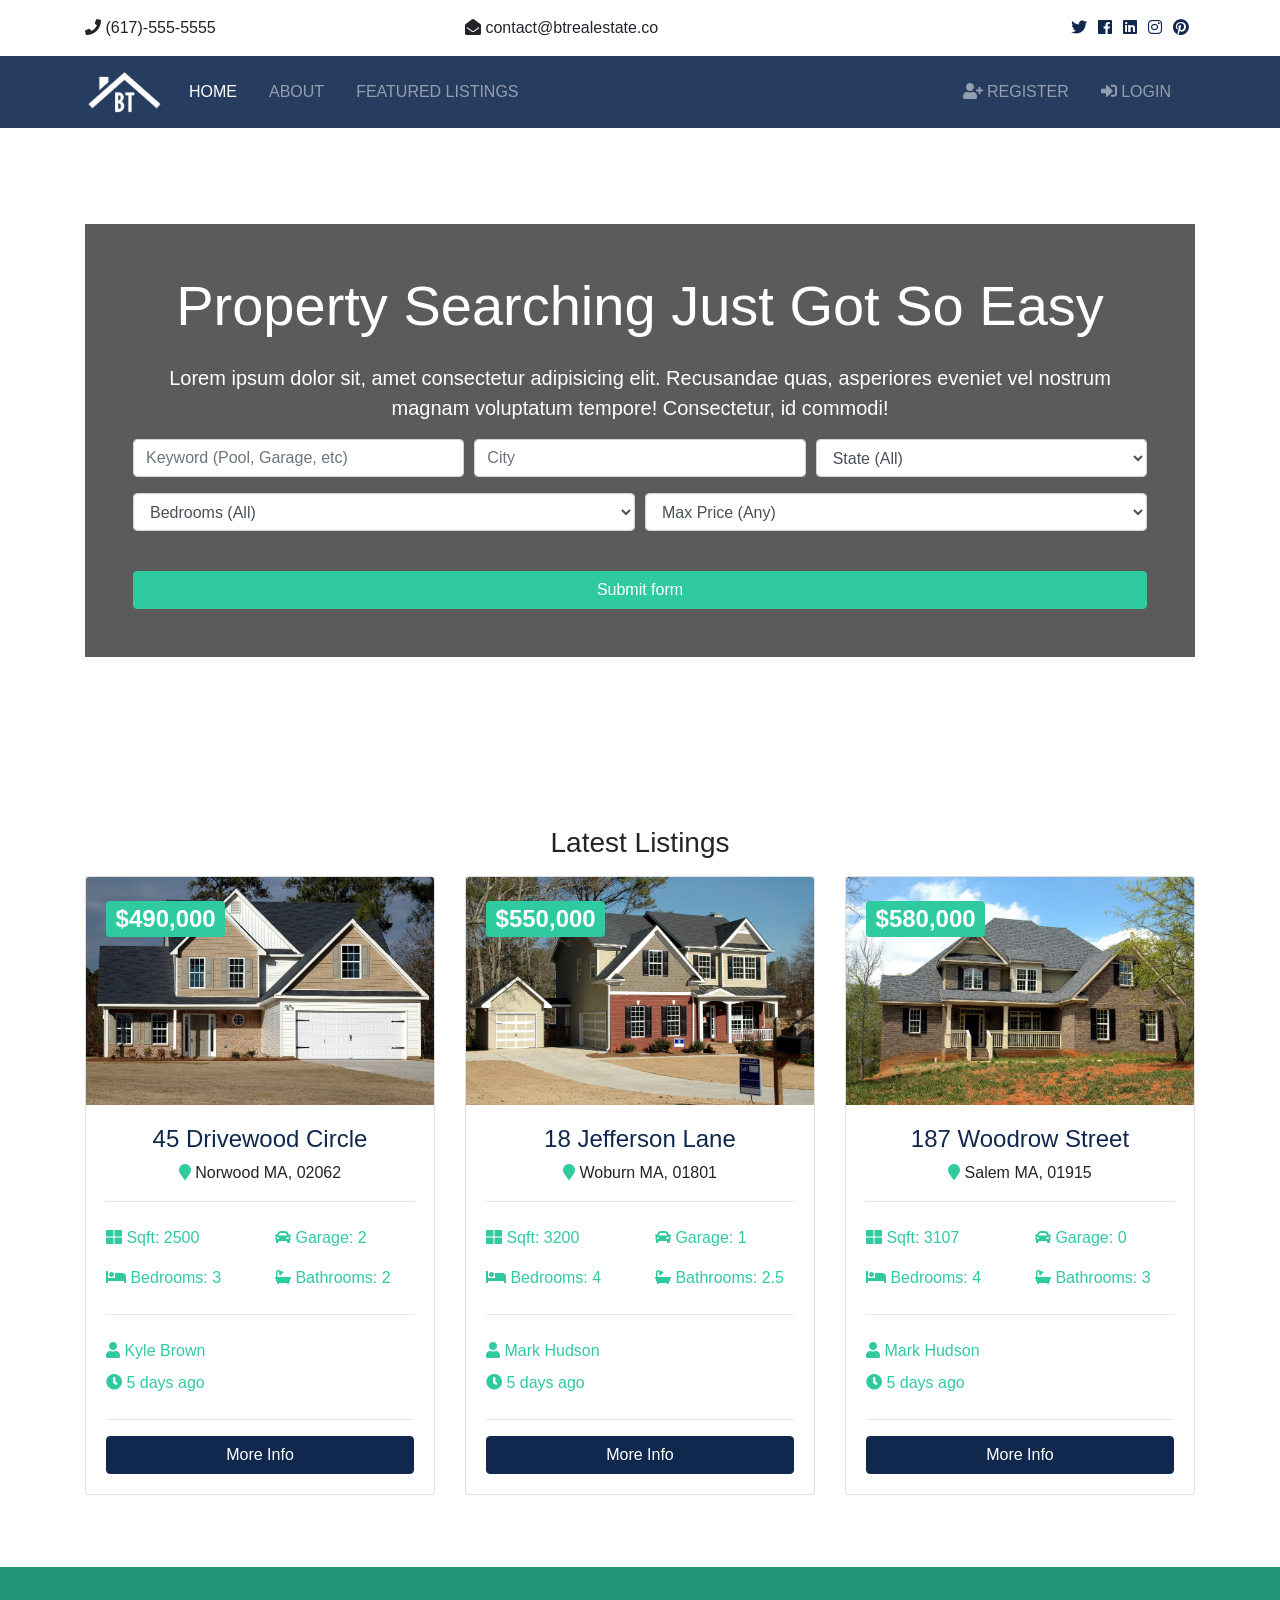
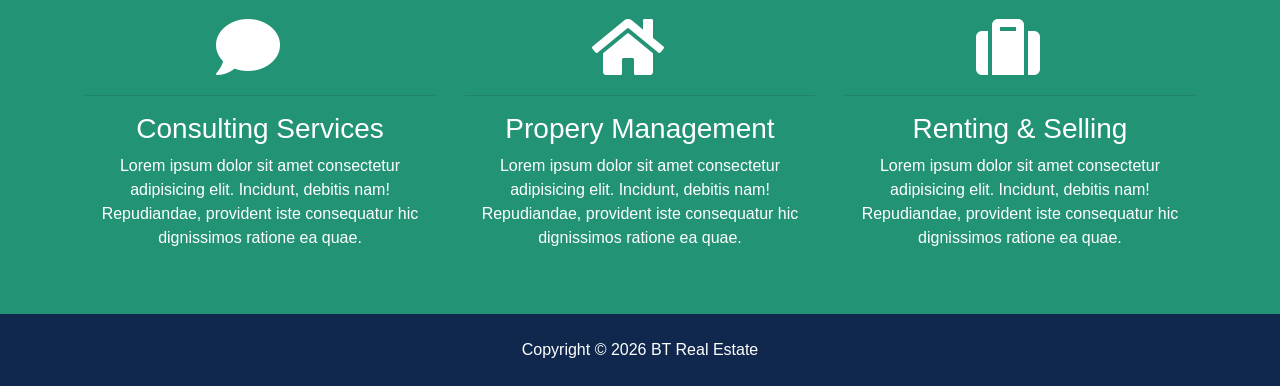
<file: theme/dist/index.html>
<!DOCTYPE html>
<html lang="en">

<head>
  <meta charset="UTF-8">
  <meta name="viewport" content="width=device-width, initial-scale=1.0">
  <meta http-equiv="X-UA-Compatible" content="ie=edge">
  <!-- Font Awesome -->
  <link rel="stylesheet" href="assets/css/all.css">
  <!-- Bootstrap -->
  <link rel="stylesheet" href="assets/css/bootstrap.css">
  <!-- Custom -->
  <link rel="stylesheet" href="assets/css/style.css">

  <title>BT Real Estate</title>
</head>

<body>
  <!-- Top Bar -->
  <section id="top-bar" class="p-3">
    <div class="container">
      <div class="row">
        <div class="col-md-4">
          <i class="fas fa-phone"></i> (617)-555-5555
        </div>
        <div class="col-md-4">
          <i class="fas fa-envelope-open"></i> contact@btrealestate.co
        </div>
        <div class="col-md-4">
          <div class="social text-right">
            <a href="#">
              <i class="fab fa-twitter"></i>
            </a>
            <a href="#">
              <i class="fab fa-facebook"></i>
            </a>
            <a href="#">
              <i class="fab fa-linkedin"></i>
            </a>
            <a href="#">
              <i class="fab fa-instagram"></i>
            </a>
            <a href="#">
              <i class="fab fa-pinterest"></i>
            </a>
          </div>
        </div>
      </div>
    </div>
  </section>

  <!-- Navbar -->
  <nav class="navbar navbar-expand-lg navbar-dark bg-primary sticky-top">
    <div class="container">
      <a class="navbar-brand" href="index.html">
        <img src="assets/img/logo.png" class="logo" alt="">
      </a>
      <button class="navbar-toggler" type="button" data-toggle="collapse" data-target="#navbarNavAltMarkup">
        <span class="navbar-toggler-icon"></span>
      </button>
      <div class="collapse navbar-collapse" id="navbarNavAltMarkup">
        <ul class="navbar-nav">
          <li class="nav-item active mr-3">
            <a class="nav-link" href="index.html">Home</a>
          </li>
          <li class="nav-item mr-3">
            <a class="nav-link" href="about.html">About</a>
          </li>
          <li class="nav-item mr-3">
            <a class="nav-link" href="listings.html">Featured Listings</a>
          </li>
        </ul>

        <ul class="navbar-nav ml-auto">
          <li class="nav-item mr-3">
            <a class="nav-link" href="register.html">
              <i class="fas fa-user-plus"></i> Register</a>
          </li>
          <li class="nav-item mr-3">
            <a class="nav-link" href="login.html">
              <i class="fas fa-sign-in-alt"></i>

              Login</a>
          </li>
        </ul>
      </div>
    </div>
  </nav>

  <!-- Showcase -->
  <section id="showcase">
    <div class="container text-center">
      <div class="home-search p-5">
        <div class="overlay p-5">
          <h1 class="display-4 mb-4">
            Property Searching Just Got So Easy
          </h1>
          <p class="lead">Lorem ipsum dolor sit, amet consectetur adipisicing elit. Recusandae quas, asperiores eveniet vel nostrum magnam
            voluptatum tempore! Consectetur, id commodi!</p>
          <div class="search">
            <form action="search.html">
              <!-- Form Row 1 -->
              <div class="form-row">
                <div class="col-md-4 mb-3">
                  <label class="sr-only">Keywords</label>
                  <input type="text" name="keywords" class="form-control" placeholder="Keyword (Pool, Garage, etc)">
                </div>

                <div class="col-md-4 mb-3">
                  <label class="sr-only">City</label>
                  <input type="text" name="city" class="form-control" placeholder="City">
                </div>

                <div class="col-md-4 mb-3">
                  <label class="sr-only">State</label>
                  <select name="state" class="form-control">
                    <option selected="true" disabled="disabled">State (All)</option>
                    <option value="AL">Alabama</option>
                    <option value="AK">Alaska</option>
                    <option value="AZ">Arizona</option>
                    <option value="AR">Arkansas</option>
                    <option value="CA">California</option>
                    <option value="CO">Colorado</option>
                    <option value="CT">Connecticut</option>
                    <option value="DE">Delaware</option>
                    <option value="DC">District Of Columbia</option>
                    <option value="FL">Florida</option>
                    <option value="GA">Georgia</option>
                    <option value="HI">Hawaii</option>
                    <option value="ID">Idaho</option>
                    <option value="IL">Illinois</option>
                    <option value="IN">Indiana</option>
                    <option value="IA">Iowa</option>
                    <option value="KS">Kansas</option>
                    <option value="KY">Kentucky</option>
                    <option value="LA">Louisiana</option>
                    <option value="ME">Maine</option>
                    <option value="MD">Maryland</option>
                    <option value="MA">Massachusetts</option>
                    <option value="MI">Michigan</option>
                    <option value="MN">Minnesota</option>
                    <option value="MS">Mississippi</option>
                    <option value="MO">Missouri</option>
                    <option value="MT">Montana</option>
                    <option value="NE">Nebraska</option>
                    <option value="NV">Nevada</option>
                    <option value="NH">New Hampshire</option>
                    <option value="NJ">New Jersey</option>
                    <option value="NM">New Mexico</option>
                    <option value="NY">New York</option>
                    <option value="NC">North Carolina</option>
                    <option value="ND">North Dakota</option>
                    <option value="OH">Ohio</option>
                    <option value="OK">Oklahoma</option>
                    <option value="OR">Oregon</option>
                    <option value="PA">Pennsylvania</option>
                    <option value="RI">Rhode Island</option>
                    <option value="SC">South Carolina</option>
                    <option value="SD">South Dakota</option>
                    <option value="TN">Tennessee</option>
                    <option value="TX">Texas</option>
                    <option value="UT">Utah</option>
                    <option value="VT">Vermont</option>
                    <option value="VA">Virginia</option>
                    <option value="WA">Washington</option>
                    <option value="WV">West Virginia</option>
                    <option value="WI">Wisconsin</option>
                    <option value="WY">Wyoming</option>
                  </select>
                </div>
              </div>
              <!-- Form Row 2 -->
              <div class="form-row">
                <div class="col-md-6 mb-3">
                  <label class="sr-only">Bedrooms</label>
                  <select name="bedrooms" class="form-control">
                    <option selected="true" disabled="disabled">Bedrooms (All)</option>
                    <option value="1">1</option>
                    <option value="2">2</option>
                    <option value="3">3</option>
                    <option value="4">4</option>
                    <option value="5">5</option>
                    <option value="6">6</option>
                    <option value="7">7</option>
                    <option value="8">8</option>
                    <option value="9">9</option>
                    <option value="10">10</option>
                  </select>
                </div>
                <div class="col-md-6 mb-3">
                  <select name="price" class="form-control" id="type">
                    <option selected="true" disabled="disabled">Max Price (Any)</option>
                    <option value="100000">$100,000</option>
                    <option value="200000">$200,000</option>
                    <option value="300000">$300,000</option>
                    <option value="400000">$400,000</option>
                    <option value="500000">$500,000</option>
                    <option value="600000">$600,000</option>
                    <option value="700000">$700,000</option>
                    <option value="800000">$800,000</option>
                    <option value="900000">$900,000</option>
                    <option value="1000000">$1M+</option>
                  </select>
                </div>
              </div>
              <button class="btn btn-secondary btn-block mt-4" type="submit">Submit form</button>
            </form>
          </div>
        </div>
      </div>
    </div>
  </section>

  <!-- Listings -->
  <section id="listings" class="py-5">
    <div class="container">
      <h3 class="text-center mb-3">Latest Listings</h3>
      <div class="row">
        <!-- Listing 1 -->
        <div class="col-md-6 col-lg-4 mb-4">
          <div class="card listing-preview">
            <img class="card-img-top" src="assets/img/homes/home-1.jpg" alt="">
            <div class="card-img-overlay">
              <h2>
                <span class="badge badge-secondary text-white">$490,000</span>
              </h2>
            </div>
            <div class="card-body">
              <div class="listing-heading text-center">
                <h4 class="text-primary">45 Drivewood Circle</h4>
                <p>
                  <i class="fas fa-map-marker text-secondary"></i> Norwood MA, 02062</p>
              </div>
              <hr>
              <div class="row py-2 text-secondary">
                <div class="col-6">
                  <i class="fas fa-th-large"></i> Sqft: 2500</div>
                <div class="col-6">
                  <i class="fas fa-car"></i> Garage: 2</div>
              </div>
              <div class="row py-2 text-secondary">
                <div class="col-6">
                  <i class="fas fa-bed"></i> Bedrooms: 3</div>
                <div class="col-6">
                  <i class="fas fa-bath"></i> Bathrooms: 2</div>
              </div>
              <hr>
              <div class="row py-2 text-secondary">
                <div class="col-6">
                  <i class="fas fa-user"></i> Kyle Brown</div>
              </div>
              <div class="row text-secondary pb-2">
                <div class="col-6">
                  <i class="fas fa-clock"></i> 5 days ago</div>
              </div>
              <hr>
              <a href="listing.html" class="btn btn-primary btn-block">More Info</a>
            </div>
          </div>
        </div>

        <!-- Listing 2 -->
        <div class="col-md-6 col-lg-4 mb-4">
          <div class="card listing-preview">
            <img class="card-img-top" src="assets/img/homes/home-2.jpg" alt="">
            <div class="card-img-overlay">
              <h2>
                <span class="badge badge-secondary text-white">$550,000</span>
              </h2>
            </div>
            <div class="card-body">
              <div class="listing-heading text-center">
                <h4 class="text-primary">18 Jefferson Lane</h4>
                <p>
                  <i class="fas fa-map-marker text-secondary"></i> Woburn MA, 01801</p>
              </div>
              <hr>
              <div class="row py-2 text-secondary">
                <div class="col-6">
                  <i class="fas fa-th-large"></i> Sqft: 3200</div>
                <div class="col-6">
                  <i class="fas fa-car"></i> Garage: 1</div>
              </div>
              <div class="row py-2 text-secondary">
                <div class="col-6">
                  <i class="fas fa-bed"></i> Bedrooms: 4</div>
                <div class="col-6">
                  <i class="fas fa-bath"></i> Bathrooms: 2.5</div>
              </div>
              <hr>
              <div class="row py-2 text-secondary">
                <div class="col-6">
                  <i class="fas fa-user"></i> Mark Hudson</div>
              </div>
              <div class="row text-secondary pb-2">
                <div class="col-6">
                  <i class="fas fa-clock"></i> 5 days ago</div>
              </div>
              <hr>
              <a href="listing.html" class="btn btn-primary btn-block">More Info</a>
            </div>
          </div>
        </div>

        <!-- Listing 3 -->
        <div class="col-md-6 col-lg-4 mb-4">
          <div class="card listing-preview">
            <img class="card-img-top" src="assets/img/homes/home-3.jpg" alt="">
            <div class="card-img-overlay">
              <h2>
                <span class="badge badge-secondary text-white">$580,000</span>
              </h2>
            </div>
            <div class="card-body">
              <div class="listing-heading text-center">
                <h4 class="text-primary">187 Woodrow Street</h4>
                <p>
                  <i class="fas fa-map-marker text-secondary"></i> Salem MA, 01915</p>
              </div>
              <hr>
              <div class="row py-2 text-secondary">
                <div class="col-6">
                  <i class="fas fa-th-large"></i> Sqft: 3107</div>
                <div class="col-6">
                  <i class="fas fa-car"></i> Garage: 0</div>
              </div>
              <div class="row py-2 text-secondary">
                <div class="col-6">
                  <i class="fas fa-bed"></i> Bedrooms: 4</div>
                <div class="col-6">
                  <i class="fas fa-bath"></i> Bathrooms: 3</div>
              </div>
              <hr>
              <div class="row py-2 text-secondary">
                <div class="col-6">
                  <i class="fas fa-user"></i> Mark Hudson</div>
              </div>
              <div class="row text-secondary pb-2">
                <div class="col-6">
                  <i class="fas fa-clock"></i> 5 days ago</div>
              </div>
              <hr>
              <a href="listing.html" class="btn btn-primary btn-block">More Info</a>
            </div>
          </div>
        </div>

      </div>
    </div>
  </section>

  <section id="services" class="py-5 bg-secondary text-white">
    <div class="container">
      <div class="row text-center">
        <div class="col-md-4">
          <i class="fas fa-comment fa-4x mr-4"></i>
          <hr>
          <h3>Consulting Services</h3>
          <p>Lorem ipsum dolor sit amet consectetur adipisicing elit. Incidunt, debitis nam! Repudiandae, provident iste consequatur
            hic dignissimos ratione ea quae.</p>
        </div>
        <div class="col-md-4">
          <i class="fas fa-home fa-4x mr-4"></i>
          <hr>
          <h3>Propery Management</h3>
          <p>Lorem ipsum dolor sit amet consectetur adipisicing elit. Incidunt, debitis nam! Repudiandae, provident iste consequatur
            hic dignissimos ratione ea quae.</p>
        </div>
        <div class="col-md-4">
          <i class="fas fa-suitcase fa-4x mr-4"></i>
          <hr>
          <h3>Renting & Selling</h3>
          <p>Lorem ipsum dolor sit amet consectetur adipisicing elit. Incidunt, debitis nam! Repudiandae, provident iste consequatur
            hic dignissimos ratione ea quae.</p>
        </div>
      </div>
    </div>
  </section>

  <!-- Footer -->
  <footer id="main-footer" class="py-4 bg-primary text-white text-center">
    Copyright &copy;
    <span class="year"></span> BT Real Estate
  </footer>

  <script src="assets/js/jquery-3.3.1.min.js "></script>
  <script src="assets/js/bootstrap.bundle.min.js "></script>
  <script src="assets/js/main.js "></script>
</body>

</html>
</file>
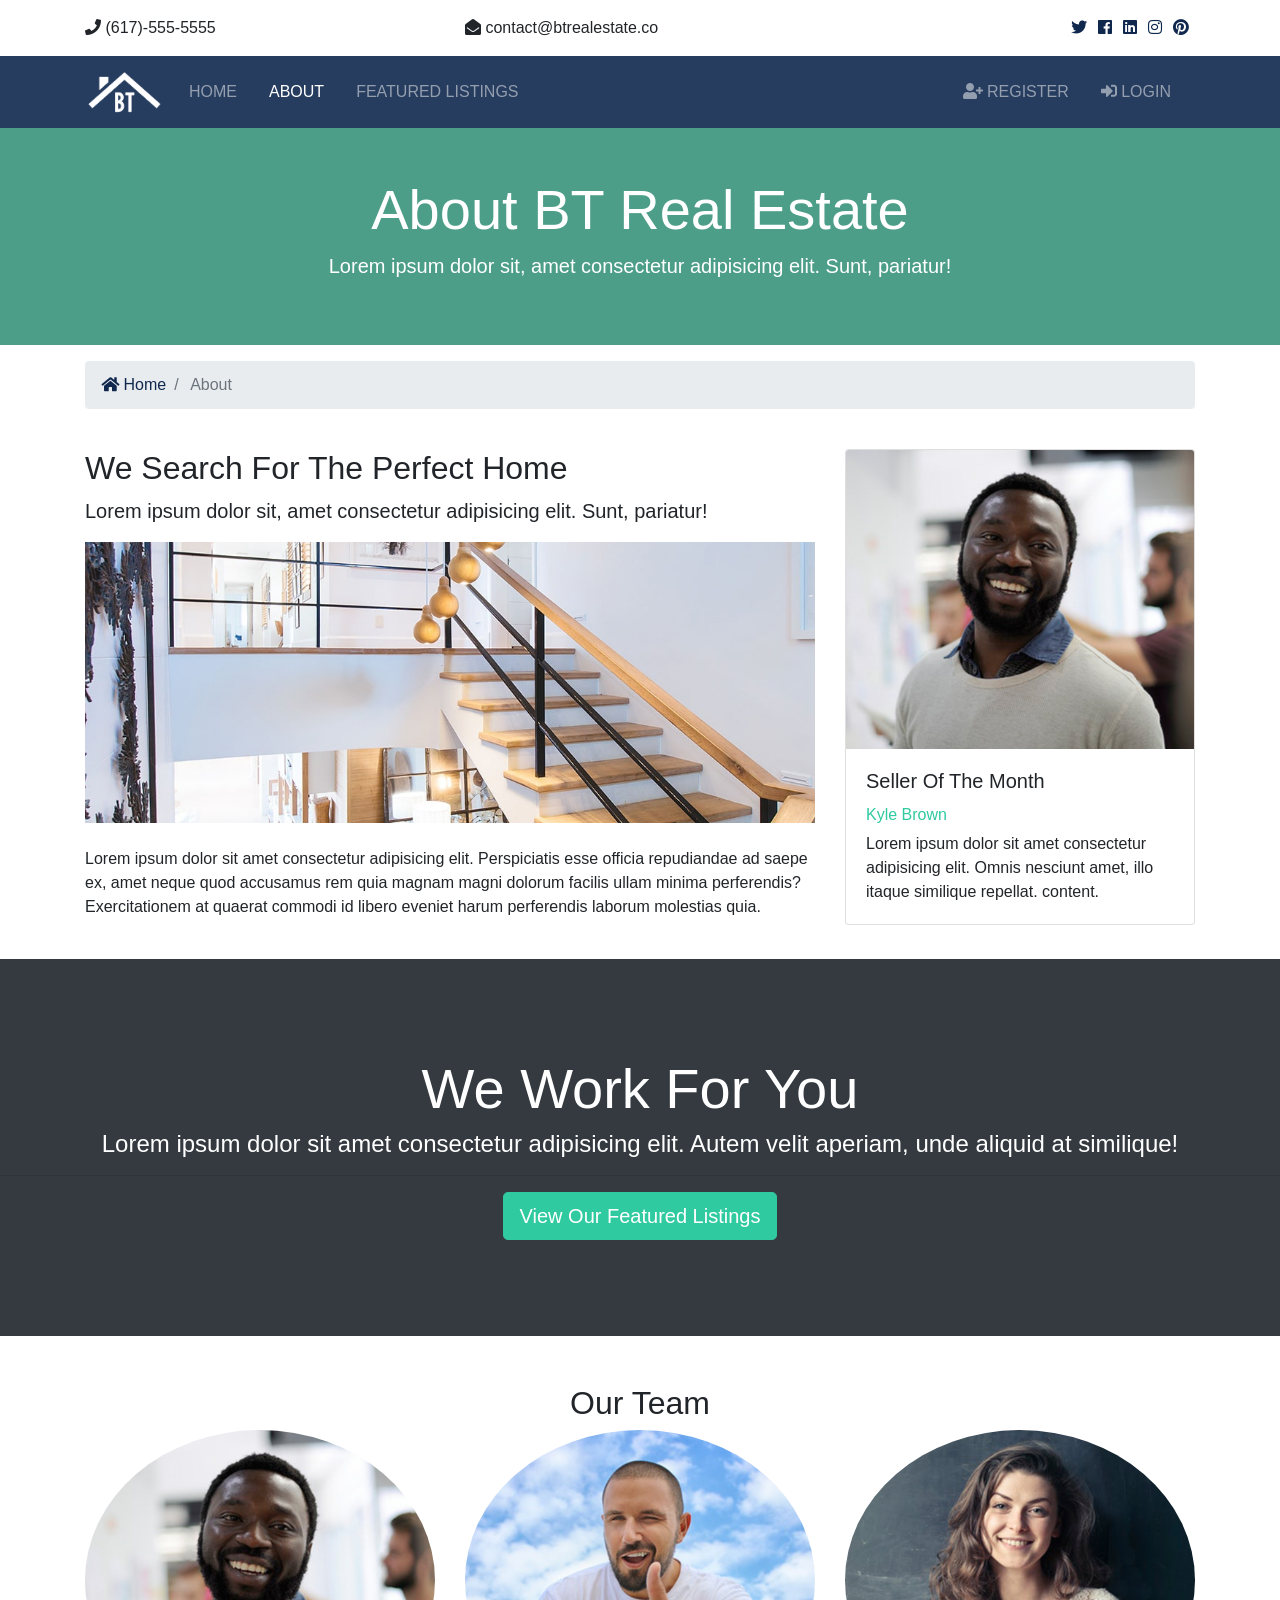
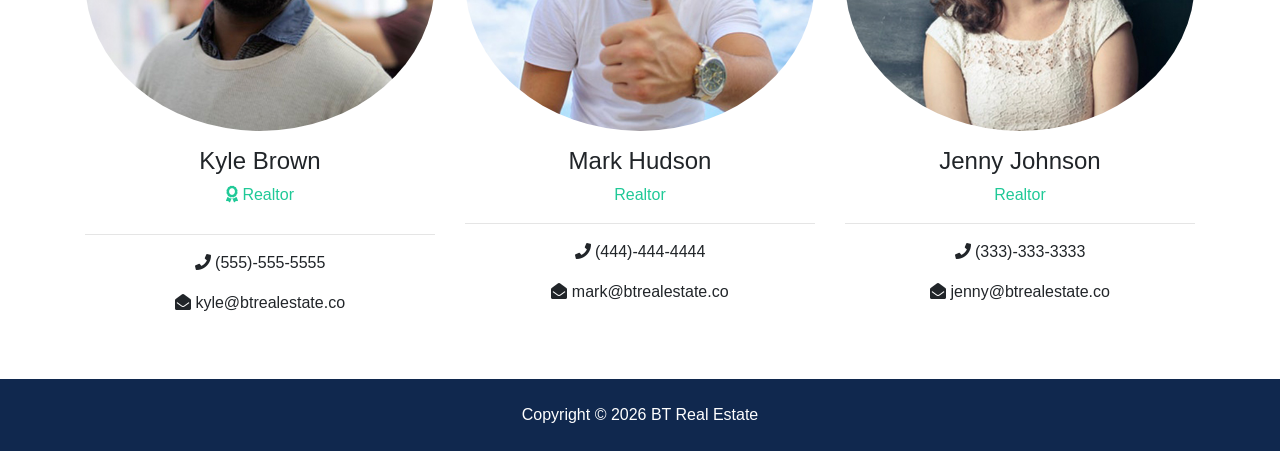
<file: theme/dist/about.html>
<!DOCTYPE html>
<html lang="en">

<head>
  <meta charset="UTF-8">
  <meta name="viewport" content="width=device-width, initial-scale=1.0">
  <meta http-equiv="X-UA-Compatible" content="ie=edge">
  <!-- Font Awesome -->
  <link rel="stylesheet" href="assets/css/all.css">
  <!-- Bootstrap -->
  <link rel="stylesheet" href="assets/css/bootstrap.css">
  <!-- Custom -->
  <link rel="stylesheet" href="assets/css/style.css">

  <title>BT Real Estate</title>
</head>

<body>
  <!-- Top Bar -->
  <section id="top-bar" class="p-3">
    <div class="container">
      <div class="row">
        <div class="col-md-4">
          <i class="fas fa-phone"></i> (617)-555-5555
        </div>
        <div class="col-md-4">
          <i class="fas fa-envelope-open"></i> contact@btrealestate.co
        </div>
        <div class="col-md-4">
          <div class="social text-right">
            <a href="#">
              <i class="fab fa-twitter"></i>
            </a>
            <a href="#">
              <i class="fab fa-facebook"></i>
            </a>
            <a href="#">
              <i class="fab fa-linkedin"></i>
            </a>
            <a href="#">
              <i class="fab fa-instagram"></i>
            </a>
            <a href="#">
              <i class="fab fa-pinterest"></i>
            </a>
          </div>
        </div>
      </div>
    </div>
  </section>

  <!-- Navbar -->
  <nav class="navbar navbar-expand-lg navbar-dark bg-primary sticky-top">
    <div class="container">
      <a class="navbar-brand" href="index.html">
        <img src="assets/img/logo.png" class="logo" alt="">
      </a>
      <button class="navbar-toggler" type="button" data-toggle="collapse" data-target="#navbarNavAltMarkup">
        <span class="navbar-toggler-icon"></span>
      </button>
      <div class="collapse navbar-collapse" id="navbarNavAltMarkup">
        <ul class="navbar-nav">
          <li class="nav-item mr-3">
            <a class="nav-link" href="index.html">Home</a>
          </li>
          <li class="nav-item active mr-3">
            <a class="nav-link" href="about.html">About</a>
          </li>
          <li class="nav-item mr-3">
            <a class="nav-link" href="listings.html">Featured Listings</a>
          </li>
        </ul>

        <ul class="navbar-nav ml-auto">
          <li class="nav-item mr-3">
            <a class="nav-link" href="register.html">
              <i class="fas fa-user-plus"></i> Register</a>
          </li>
          <li class="nav-item mr-3">
            <a class="nav-link" href="login.html">
              <i class="fas fa-sign-in-alt"></i>

              Login</a>
          </li>
        </ul>
      </div>
    </div>
  </nav>

  <section id="showcase-inner" class="py-5 text-white">
    <div class="container">
      <div class="row text-center">
        <div class="col-md-12">
          <h1 class="display-4">About BT Real Estate</h1>
          <p class="lead">Lorem ipsum dolor sit, amet consectetur adipisicing elit. Sunt, pariatur!</p>
        </div>
      </div>
    </div>
  </section>

  <!-- Breadcrumb -->
  <section id="bc" class="mt-3">
    <div class="container">
      <nav aria-label="breadcrumb">
        <ol class="breadcrumb">
          <li class="breadcrumb-item">
            <a href="index.html">
              <i class="fas fa-home"></i> Home</a>
          </li>
          <li class="breadcrumb-item active"> About</li>
        </ol>
      </nav>
    </div>
  </section>

  <section id="about" class="py-4">
    <div class="container">
      <div class="row">
        <div class="col-md-8">
          <h2>We Search For The Perfect Home</h2>
          <p class="lead">Lorem ipsum dolor sit, amet consectetur adipisicing elit. Sunt, pariatur!</p>
          <img src="assets/img/about.jpg" alt="">
          <p class="mt-4">Lorem ipsum dolor sit amet consectetur adipisicing elit. Perspiciatis esse officia repudiandae ad saepe ex, amet
            neque quod accusamus rem quia magnam magni dolorum facilis ullam minima perferendis? Exercitationem at quaerat
            commodi id libero eveniet harum perferendis laborum molestias quia.</p>
        </div>
        <div class="col-md-4">
          <div class="card">
            <img class="card-img-top" src="assets/img/realtors/kyle.jpg" alt="Seller of the month">
            <div class="card-body">
              <h5 class="card-title">Seller Of The Month</h5>
              <h6 class="text-secondary">Kyle Brown</h6>
              <p class="card-text">Lorem ipsum dolor sit amet consectetur adipisicing elit. Omnis nesciunt amet, illo itaque similique repellat.
                content.
              </p>
            </div>
          </div>
        </div>
      </div>
    </div>
  </section>

  <!-- Work -->
  <section id="work" class="bg-dark text-white text-center">
    <h2 class="display-4">We Work For You</h2>
    <h4>Lorem ipsum dolor sit amet consectetur adipisicing elit. Autem velit aperiam, unde aliquid at similique!</h4>
    <hr>
    <a href="listings.html" class="btn btn-secondary text-white btn-lg">View Our Featured Listings</a>
  </section>

  <!-- Team -->
  <section id="team" class="py-5">
    <div class="container">
      <h2 class="text-center">Our Team</h2>
      <div class="row text-center">
        <div class="col-md-4">
          <img src="assets/img/realtors/kyle.jpg" alt="" class="rounded-circle mb-3">
          <h4>Kyle Brown</h4>
          <p class="text-success">
            <i class="fas fa-award text-success mb-3"></i> Realtor</p>
          <hr>
          <p>
            <i class="fas fa-phone"></i> (555)-555-5555</p>
          <p>
            <i class="fas fa-envelope-open"></i> kyle@btrealestate.co</p>
        </div>

        <div class="col-md-4">
          <img src="assets/img/realtors/mark.jpg" alt="" class="rounded-circle mb-3">
          <h4>Mark Hudson</h4>
          <p class="text-success">Realtor</p>
          <hr>
          <p>
            <i class="fas fa-phone"></i> (444)-444-4444</p>
          <p>
            <i class="fas fa-envelope-open"></i> mark@btrealestate.co</p>
        </div>

        <div class="col-md-4">
          <img src="assets/img/realtors/jenny.jpg" alt="" class="rounded-circle mb-3">
          <h4>Jenny Johnson</h4>
          <p class="text-success">Realtor</p>
          <hr>
          <p>
            <i class="fas fa-phone"></i> (333)-333-3333</p>
          <p>
            <i class="fas fa-envelope-open"></i> jenny@btrealestate.co</p>
        </div>
      </div>
    </div>
  </section>

  <!-- Footer -->
  <footer id="main-footer" class="py-4 bg-primary text-white text-center">
    Copyright &copy;
    <span class="year"></span> BT Real Estate
  </footer>

  <script src="assets/js/jquery-3.3.1.min.js "></script>
  <script src="assets/js/bootstrap.bundle.min.js "></script>
  <script src="assets/js/main.js "></script>
</body>

</html>
</file>
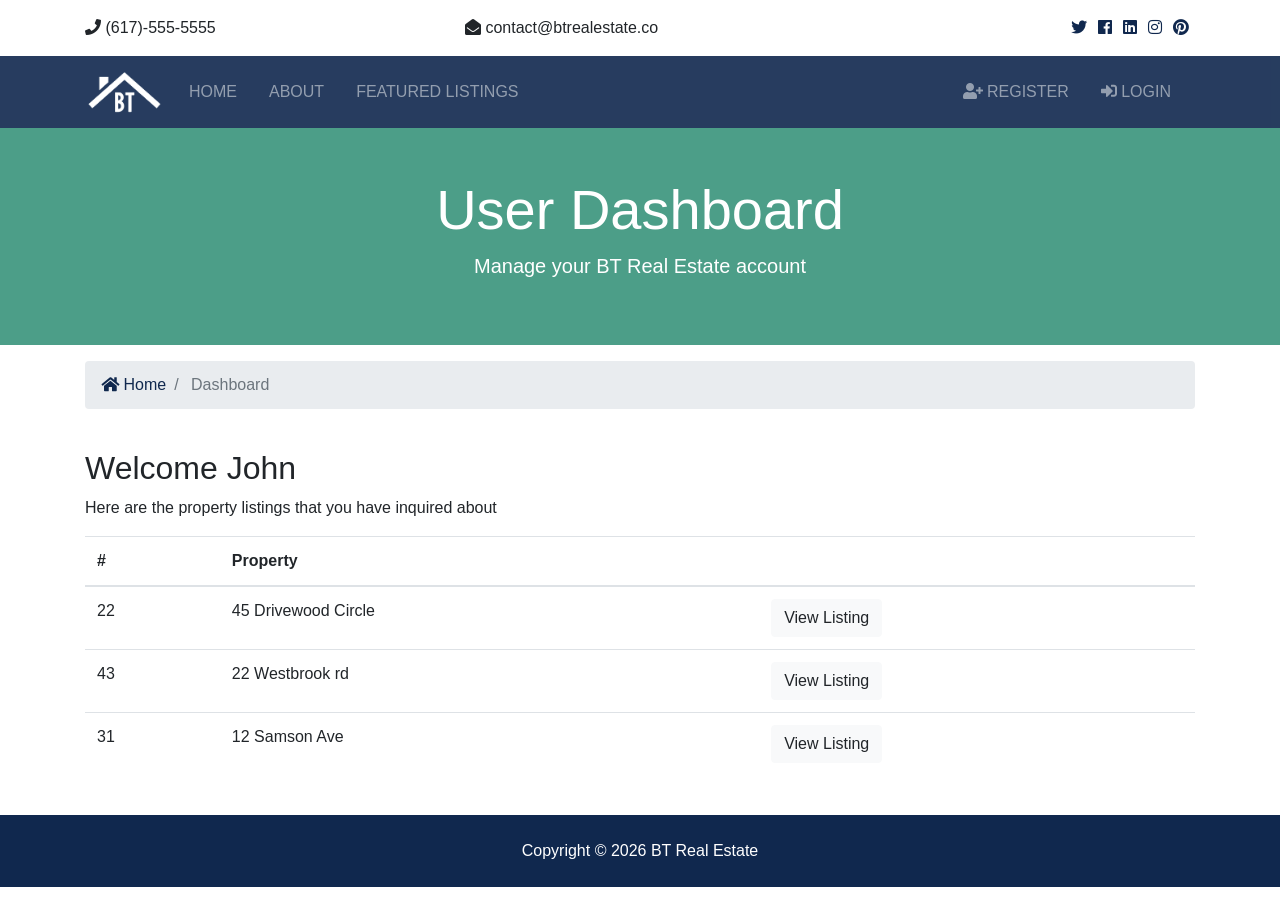
<file: theme/dist/dashboard.html>
<!DOCTYPE html>
<html lang="en">

<head>
  <meta charset="UTF-8">
  <meta name="viewport" content="width=device-width, initial-scale=1.0">
  <meta http-equiv="X-UA-Compatible" content="ie=edge">
  <!-- Font Awesome -->
  <link rel="stylesheet" href="assets/css/all.css">
  <!-- Bootstrap -->
  <link rel="stylesheet" href="assets/css/bootstrap.css">
  <!-- Custom -->
  <link rel="stylesheet" href="assets/css/style.css">

  <title>BT Real Estate</title>
</head>

<body>
  <!-- Top Bar -->
  <section id="top-bar" class="p-3">
    <div class="container">
      <div class="row">
        <div class="col-md-4">
          <i class="fas fa-phone"></i> (617)-555-5555
        </div>
        <div class="col-md-4">
          <i class="fas fa-envelope-open"></i> contact@btrealestate.co
        </div>
        <div class="col-md-4">
          <div class="social text-right">
            <a href="#">
              <i class="fab fa-twitter"></i>
            </a>
            <a href="#">
              <i class="fab fa-facebook"></i>
            </a>
            <a href="#">
              <i class="fab fa-linkedin"></i>
            </a>
            <a href="#">
              <i class="fab fa-instagram"></i>
            </a>
            <a href="#">
              <i class="fab fa-pinterest"></i>
            </a>
          </div>
        </div>
      </div>
    </div>
  </section>

  <!-- Navbar -->
  <nav class="navbar navbar-expand-lg navbar-dark bg-primary sticky-top">
    <div class="container">
      <a class="navbar-brand" href="index.html">
        <img src="assets/img/logo.png" class="logo" alt="">
      </a>
      <button class="navbar-toggler" type="button" data-toggle="collapse" data-target="#navbarNavAltMarkup">
        <span class="navbar-toggler-icon"></span>
      </button>
      <div class="collapse navbar-collapse" id="navbarNavAltMarkup">
        <ul class="navbar-nav">
          <li class="nav-item mr-3">
            <a class="nav-link" href="index.html">Home</a>
          </li>
          <li class="nav-item mr-3">
            <a class="nav-link" href="about.html">About</a>
          </li>
          <li class="nav-item mr-3">
            <a class="nav-link" href="listings.html">Featured Listings</a>
          </li>
        </ul>

        <ul class="navbar-nav ml-auto">
          <li class="nav-item mr-3">
            <a class="nav-link" href="register.html">
              <i class="fas fa-user-plus"></i> Register</a>
          </li>
          <li class="nav-item mr-3">
            <a class="nav-link" href="login.html">
              <i class="fas fa-sign-in-alt"></i>

              Login</a>
          </li>
        </ul>
      </div>
    </div>
  </nav>

  <section id="showcase-inner" class="py-5 text-white">
    <div class="container">
      <div class="row text-center">
        <div class="col-md-12">
          <h1 class="display-4">User Dashboard</h1>
          <p class="lead">Manage your BT Real Estate account</p>
        </div>
      </div>
    </div>
  </section>

  <!-- Breadcrumb -->
  <section id="bc" class="mt-3">
    <div class="container">
      <nav aria-label="breadcrumb">
        <ol class="breadcrumb">
          <li class="breadcrumb-item">
            <a href="index.html">
              <i class="fas fa-home"></i> Home</a>
          </li>
          <li class="breadcrumb-item active"> Dashboard</li>
        </ol>
      </nav>
    </div>
  </section>

  <section id="dashboard" class="py-4">
    <div class="container">
      <div class="row">
        <div class="col-md-12">
          <h2>Welcome John</h2>
          <p>Here are the property listings that you have inquired about</p>
          <table class="table">
            <thead>
              <tr>
                <th scope="col">#</th>
                <th scope="col">Property</th>
                <th></th>
              </tr>
            </thead>
            <tbody>
              <tr>
                <td>22</td>
                <td>45 Drivewood Circle</td>
                <td>
                  <a class="btn btn-light" href="#">View Listing</a>
                </td>
              </tr>
              <tr>
                <td>43</td>
                <td>22 Westbrook rd</td>
                <td>
                  <a class="btn btn-light" href="#">View Listing</a>
                </td>
              </tr>
              <tr>
                <td>31</td>
                <td>12 Samson Ave</td>
                <td>
                  <a class="btn btn-light" href="#">View Listing</a>
                </td>
              </tr>
            </tbody>
          </table>
        </div>
      </div>
    </div>
  </section>

  <!-- Footer -->
  <footer id="main-footer" class="py-4 bg-primary text-white text-center">
    Copyright &copy;
    <span class="year"></span> BT Real Estate
  </footer>

  <script src="assets/js/jquery-3.3.1.min.js "></script>
  <script src="assets/js/bootstrap.bundle.min.js "></script>
  <script src="assets/js/main.js "></script>
</body>

</html>
</file>
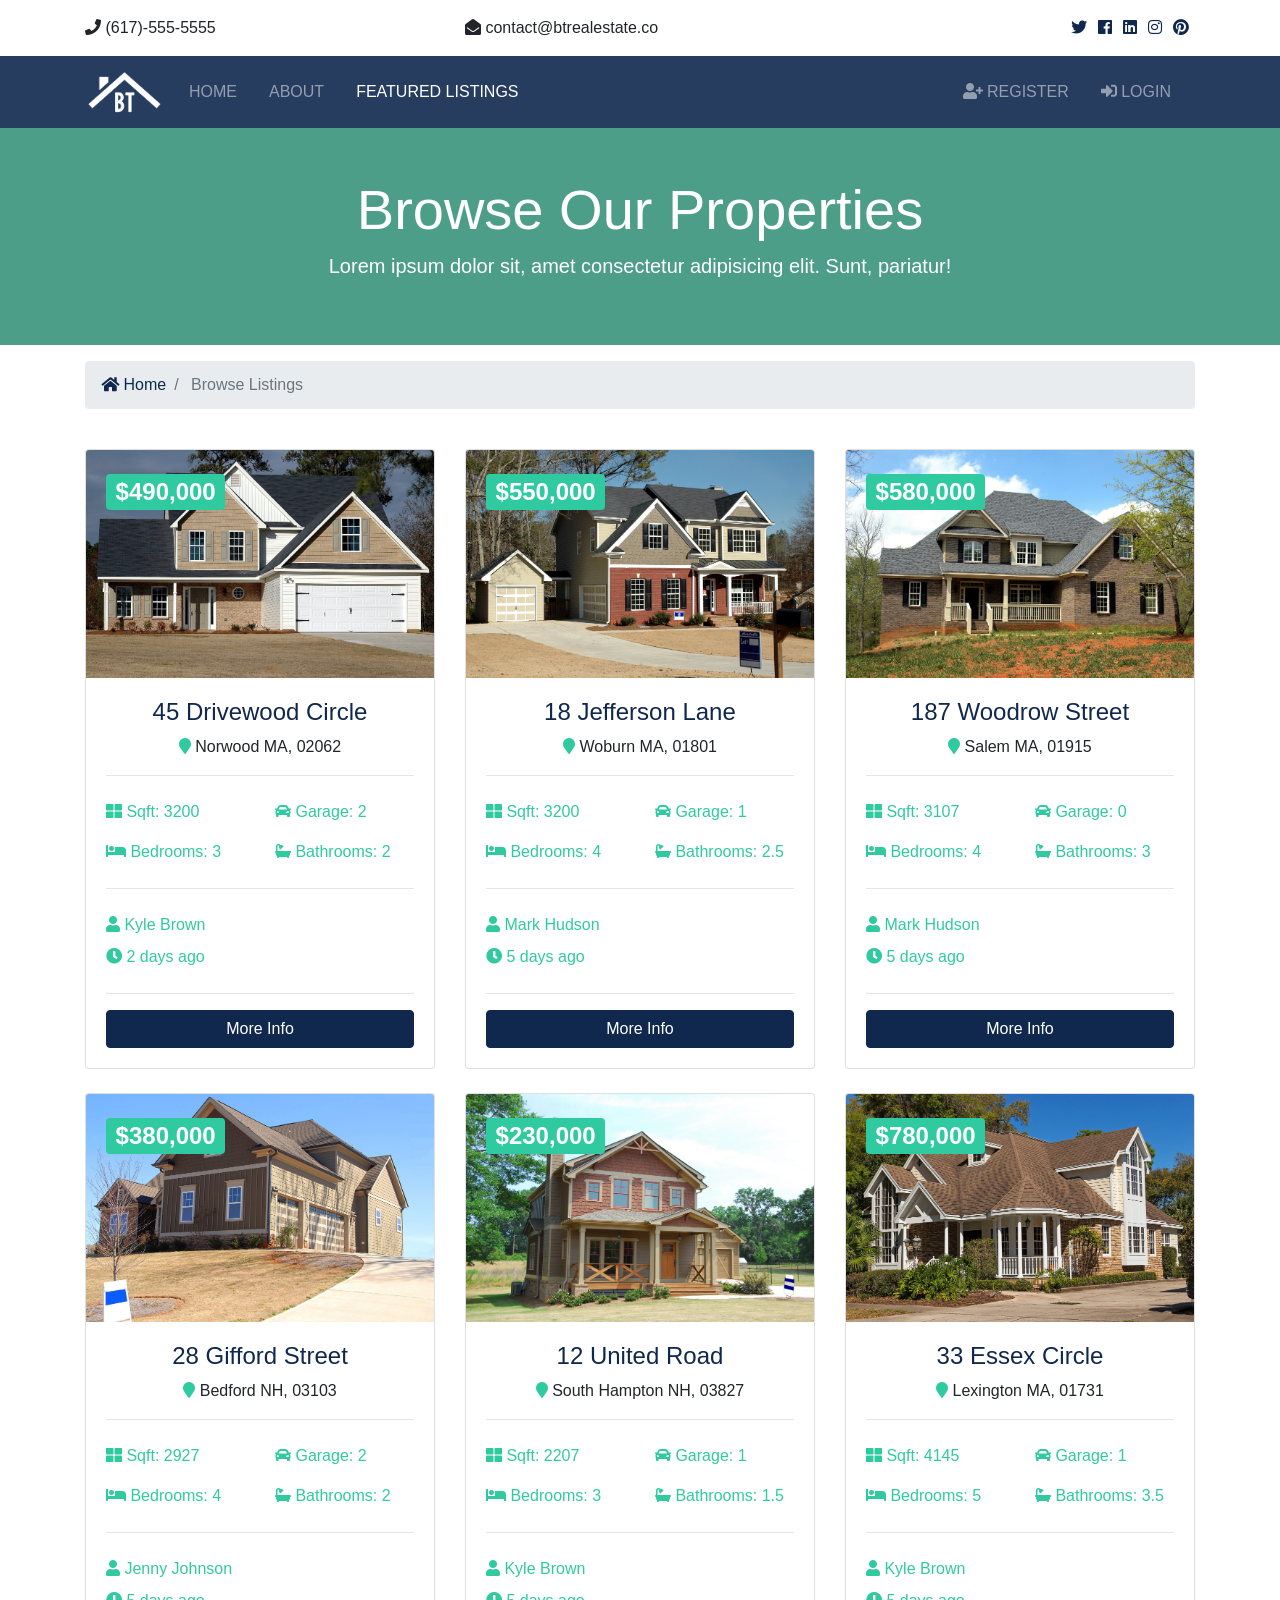
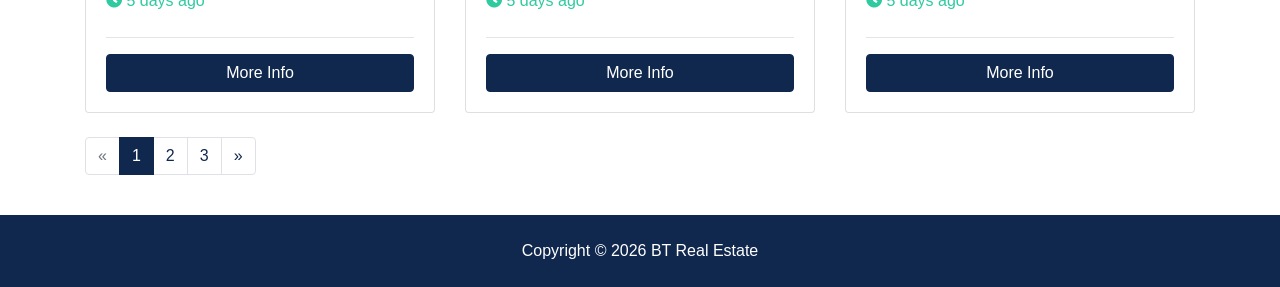
<file: theme/dist/listings.html>
<!DOCTYPE html>
<html lang="en">

<head>
  <meta charset="UTF-8">
  <meta name="viewport" content="width=device-width, initial-scale=1.0">
  <meta http-equiv="X-UA-Compatible" content="ie=edge">
  <!-- Font Awesome -->
  <link rel="stylesheet" href="assets/css/all.css">
  <!-- Bootstrap -->
  <link rel="stylesheet" href="assets/css/bootstrap.css">
  <!-- Custom -->
  <link rel="stylesheet" href="assets/css/style.css">

  <title>BT Real Estate</title>
</head>

<body>
  <!-- Top Bar -->
  <section id="top-bar" class="p-3">
    <div class="container">
      <div class="row">
        <div class="col-md-4">
          <i class="fas fa-phone"></i> (617)-555-5555
        </div>
        <div class="col-md-4">
          <i class="fas fa-envelope-open"></i> contact@btrealestate.co
        </div>
        <div class="col-md-4">
          <div class="social text-right">
            <a href="#">
              <i class="fab fa-twitter"></i>
            </a>
            <a href="#">
              <i class="fab fa-facebook"></i>
            </a>
            <a href="#">
              <i class="fab fa-linkedin"></i>
            </a>
            <a href="#">
              <i class="fab fa-instagram"></i>
            </a>
            <a href="#">
              <i class="fab fa-pinterest"></i>
            </a>
          </div>
        </div>
      </div>
    </div>
  </section>

  <!-- Navbar -->
  <nav class="navbar navbar-expand-lg navbar-dark bg-primary sticky-top">
    <div class="container">
      <a class="navbar-brand" href="index.html">
        <img src="assets/img/logo.png" class="logo" alt="">
      </a>
      <button class="navbar-toggler" type="button" data-toggle="collapse" data-target="#navbarNavAltMarkup">
        <span class="navbar-toggler-icon"></span>
      </button>
      <div class="collapse navbar-collapse" id="navbarNavAltMarkup">
        <ul class="navbar-nav">
          <li class="nav-item mr-3">
            <a class="nav-link" href="index.html">Home</a>
          </li>
          <li class="nav-item mr-3">
            <a class="nav-link" href="about.html">About</a>
          </li>
          <li class="nav-item active mr-3">
            <a class="nav-link" href="listings.html">Featured Listings</a>
          </li>
        </ul>

        <ul class="navbar-nav ml-auto">
          <li class="nav-item mr-3">
            <a class="nav-link" href="register.html">
              <i class="fas fa-user-plus"></i> Register</a>
          </li>
          <li class="nav-item mr-3">
            <a class="nav-link" href="login.html">
              <i class="fas fa-sign-in-alt"></i>

              Login</a>
          </li>
        </ul>
      </div>
    </div>
  </nav>

  <section id="showcase-inner" class="py-5 text-white">
    <div class="container">
      <div class="row text-center">
        <div class="col-md-12">
          <h1 class="display-4">Browse Our Properties</h1>
          <p class="lead">Lorem ipsum dolor sit, amet consectetur adipisicing elit. Sunt, pariatur!</p>
        </div>
      </div>
    </div>
  </section>

  <!-- Breadcrumb -->
  <section id="bc" class="mt-3">
    <div class="container">
      <nav aria-label="breadcrumb">
        <ol class="breadcrumb">
          <li class="breadcrumb-item">
            <a href="index.html">
              <i class="fas fa-home"></i> Home</a>
          </li>
          <li class="breadcrumb-item active"> Browse Listings</li>
        </ol>
      </nav>
    </div>
  </section>

  <!-- Listings -->
  <section id="listings" class="py-4">
    <div class="container">
      <div class="row">

        <!-- Listing 1 -->
        <div class="col-md-6 col-lg-4 mb-4">
          <div class="card listing-preview">
            <img class="card-img-top" src="assets/img/homes/home-1.jpg" alt="">
            <div class="card-img-overlay">
              <h2>
                <span class="badge badge-secondary text-white">$490,000</span>
              </h2>
            </div>
            <div class="card-body">
              <div class="listing-heading text-center">
                <h4 class="text-primary">45 Drivewood Circle</h4>
                <p>
                  <i class="fas fa-map-marker text-secondary"></i> Norwood MA, 02062</p>
              </div>
              <hr>
              <div class="row py-2 text-secondary">
                <div class="col-6">
                  <i class="fas fa-th-large"></i> Sqft: 3200</div>
                <div class="col-6">
                  <i class="fas fa-car"></i> Garage: 2</div>
              </div>
              <div class="row py-2 text-secondary">
                <div class="col-6">
                  <i class="fas fa-bed"></i> Bedrooms: 3</div>
                <div class="col-6">
                  <i class="fas fa-bath"></i> Bathrooms: 2</div>
              </div>
              <hr>
              <div class="row py-2 text-secondary">
                <div class="col-12">
                  <i class="fas fa-user"></i> Kyle Brown</div>
              </div>
              <div class="row text-secondary pb-2">
                <div class="col-6">
                  <i class="fas fa-clock"></i> 2 days ago</div>
              </div>
              <hr>
              <a href="listing.html" class="btn btn-primary btn-block">More Info</a>
            </div>
          </div>
        </div>

        <!-- Listing 2 -->
        <div class="col-md-6 col-lg-4 mb-4">
          <div class="card listing-preview">
            <img class="card-img-top" src="assets/img/homes/home-2.jpg" alt="">
            <div class="card-img-overlay">
              <h2>
                <span class="badge badge-secondary text-white">$550,000</span>
              </h2>
            </div>
            <div class="card-body">
              <div class="listing-heading text-center">
                <h4 class="text-primary">18 Jefferson Lane</h4>
                <p>
                  <i class="fas fa-map-marker text-secondary"></i> Woburn MA, 01801</p>
              </div>
              <hr>
              <div class="row py-2 text-secondary">
                <div class="col-6">
                  <i class="fas fa-th-large"></i> Sqft: 3200</div>
                <div class="col-6">
                  <i class="fas fa-car"></i> Garage: 1</div>
              </div>
              <div class="row py-2 text-secondary">
                <div class="col-6">
                  <i class="fas fa-bed"></i> Bedrooms: 4</div>
                <div class="col-6">
                  <i class="fas fa-bath"></i> Bathrooms: 2.5</div>
              </div>
              <hr>
              <div class="row py-2 text-secondary">
                <div class="col-6">
                  <i class="fas fa-user"></i> Mark Hudson</div>
              </div>
              <div class="row text-secondary pb-2">
                <div class="col-6">
                  <i class="fas fa-clock"></i> 5 days ago</div>
              </div>
              <hr>
              <a href="listing.html" class="btn btn-primary btn-block">More Info</a>
            </div>
          </div>
        </div>

        <!-- Listing 3 -->
        <div class="col-md-6 col-lg-4 mb-4">
          <div class="card listing-preview">
            <img class="card-img-top" src="assets/img/homes/home-3.jpg" alt="">
            <div class="card-img-overlay">
              <h2>
                <span class="badge badge-secondary text-white">$580,000</span>
              </h2>
            </div>
            <div class="card-body">
              <div class="listing-heading text-center">
                <h4 class="text-primary">187 Woodrow Street</h4>
                <p>
                  <i class="fas fa-map-marker text-secondary"></i> Salem MA, 01915</p>
              </div>
              <hr>
              <div class="row py-2 text-secondary">
                <div class="col-6">
                  <i class="fas fa-th-large"></i> Sqft: 3107</div>
                <div class="col-6">
                  <i class="fas fa-car"></i> Garage: 0</div>
              </div>
              <div class="row py-2 text-secondary">
                <div class="col-6">
                  <i class="fas fa-bed"></i> Bedrooms: 4</div>
                <div class="col-6">
                  <i class="fas fa-bath"></i> Bathrooms: 3</div>
              </div>
              <hr>
              <div class="row py-2 text-secondary">
                <div class="col-6">
                  <i class="fas fa-user"></i> Mark Hudson</div>
              </div>
              <div class="row text-secondary pb-2">
                <div class="col-6">
                  <i class="fas fa-clock"></i> 5 days ago</div>
              </div>
              <hr>
              <a href="listing.html" class="btn btn-primary btn-block">More Info</a>
            </div>
          </div>
        </div>

        <!-- Listing 4 -->
        <div class="col-md-6 col-lg-4 mb-4">
          <div class="card listing-preview">
            <img class="card-img-top" src="assets/img/homes/home-4.jpg" alt="">
            <div class="card-img-overlay">
              <h2>
                <span class="badge badge-secondary text-white">$380,000</span>
              </h2>
            </div>
            <div class="card-body">
              <div class="listing-heading text-center">
                <h4 class="text-primary">28 Gifford Street</h4>
                <p>
                  <i class="fas fa-map-marker text-secondary"></i> Bedford NH, 03103</p>
              </div>
              <hr>
              <div class="row py-2 text-secondary">
                <div class="col-6">
                  <i class="fas fa-th-large"></i> Sqft: 2927</div>
                <div class="col-6">
                  <i class="fas fa-car"></i> Garage: 2</div>
              </div>
              <div class="row py-2 text-secondary">
                <div class="col-6">
                  <i class="fas fa-bed"></i> Bedrooms: 4</div>
                <div class="col-6">
                  <i class="fas fa-bath"></i> Bathrooms: 2</div>
              </div>
              <hr>
              <div class="row py-2 text-secondary">
                <div class="col-6">
                  <i class="fas fa-user"></i> Jenny Johnson</div>
              </div>
              <div class="row text-secondary pb-2">
                <div class="col-6">
                  <i class="fas fa-clock"></i> 5 days ago</div>
              </div>
              <hr>
              <a href="listing.html" class="btn btn-primary btn-block">More Info</a>
            </div>
          </div>
        </div>

        <!-- Listing 5 -->
        <div class="col-md-6 col-lg-4 mb-4">
          <div class="card listing-preview">
            <img class="card-img-top" src="assets/img/homes/home-5.jpg" alt="">
            <div class="card-img-overlay">
              <h2>
                <span class="badge badge-secondary text-white">$230,000</span>
              </h2>
            </div>
            <div class="card-body">
              <div class="listing-heading text-center">
                <h4 class="text-primary">12 United Road</h4>
                <p>
                  <i class="fas fa-map-marker text-secondary"></i> South Hampton NH, 03827</p>
              </div>
              <hr>
              <div class="row py-2 text-secondary">
                <div class="col-6">
                  <i class="fas fa-th-large"></i> Sqft: 2207</div>
                <div class="col-6">
                  <i class="fas fa-car"></i> Garage: 1</div>
              </div>
              <div class="row py-2 text-secondary">
                <div class="col-6">
                  <i class="fas fa-bed"></i> Bedrooms: 3</div>
                <div class="col-6">
                  <i class="fas fa-bath"></i> Bathrooms: 1.5</div>
              </div>
              <hr>
              <div class="row py-2 text-secondary">
                <div class="col-6">
                  <i class="fas fa-user"></i> Kyle Brown</div>
              </div>
              <div class="row text-secondary pb-2">
                <div class="col-6">
                  <i class="fas fa-clock"></i> 5 days ago</div>
              </div>
              <hr>
              <a href="listing.html" class="btn btn-primary btn-block">More Info</a>
            </div>
          </div>
        </div>

        <!-- Listing 6 -->
        <div class="col-md-6 col-lg-4 mb-4">
          <div class="card listing-preview">
            <img class="card-img-top" src="assets/img/homes/home-6.jpg" alt="">
            <div class="card-img-overlay">
              <h2>
                <span class="badge badge-secondary text-white">$780,000</span>
              </h2>
            </div>
            <div class="card-body">
              <div class="listing-heading text-center">
                <h4 class="text-primary">33 Essex Circle</h4>
                <p>
                  <i class="fas fa-map-marker text-secondary"></i> Lexington MA, 01731</p>
              </div>
              <hr>
              <div class="row py-2 text-secondary">
                <div class="col-6">
                  <i class="fas fa-th-large"></i> Sqft: 4145</div>
                <div class="col-6">
                  <i class="fas fa-car"></i> Garage: 1</div>
              </div>
              <div class="row py-2 text-secondary">
                <div class="col-6">
                  <i class="fas fa-bed"></i> Bedrooms: 5</div>
                <div class="col-6">
                  <i class="fas fa-bath"></i> Bathrooms: 3.5</div>
              </div>
              <hr>
              <div class="row py-2 text-secondary">
                <div class="col-6">
                  <i class="fas fa-user"></i> Kyle Brown</div>
              </div>
              <div class="row text-secondary pb-2">
                <div class="col-6">
                  <i class="fas fa-clock"></i> 5 days ago</div>
              </div>
              <hr>
              <a href="listing.html" class="btn btn-primary btn-block">More Info</a>
            </div>
          </div>
        </div>

      </div>

      <div class="row">
        <div class="col-md-12">
          <ul class="pagination">
            <li class="page-item disabled">
              <a class="page-link" href="#">&laquo;</a>
            </li>
            <li class="page-item active">
              <a class="page-link" href="#">1</a>
            </li>
            <li class="page-item">
              <a class="page-link" href="#">2</a>
            </li>
            <li class="page-item">
              <a class="page-link" href="#">3</a>
            </li>
            <li class="page-item">
              <a class="page-link" href="#">&raquo;</a>
            </li>
          </ul>
        </div>
      </div>
    </div>
  </section>

  <!-- Footer -->
  <footer id="main-footer" class="py-4 bg-primary text-white text-center">
    Copyright &copy;
    <span class="year"></span> BT Real Estate
  </footer>

  <script src="assets/js/jquery-3.3.1.min.js "></script>
  <script src="assets/js/bootstrap.bundle.min.js "></script>
  <script src="assets/js/main.js "></script>
</body>

</html>
</file>
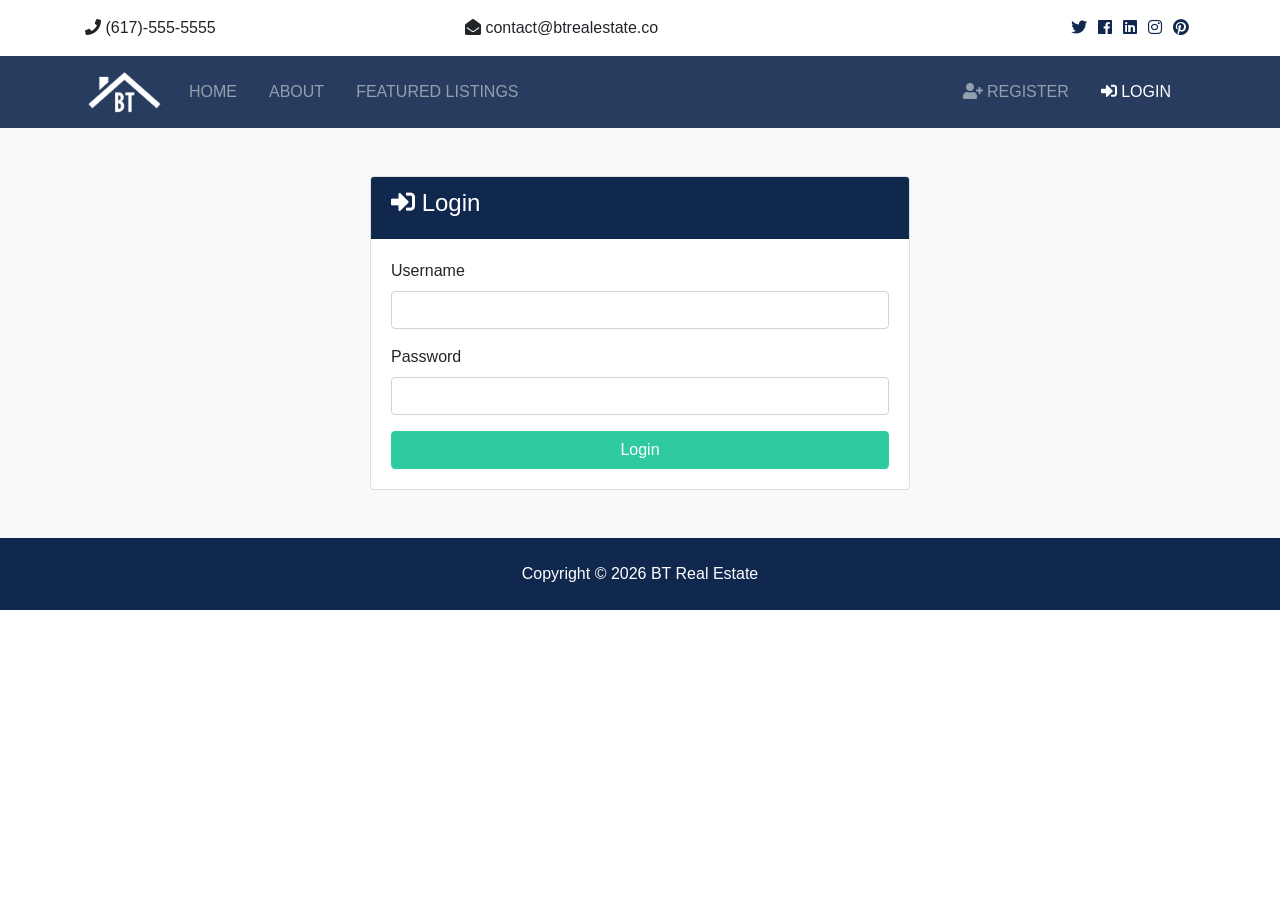
<file: theme/dist/login.html>
<!DOCTYPE html>
<html lang="en">

<head>
  <meta charset="UTF-8">
  <meta name="viewport" content="width=device-width, initial-scale=1.0">
  <meta http-equiv="X-UA-Compatible" content="ie=edge">
  <!-- Font Awesome -->
  <link rel="stylesheet" href="assets/css/all.css">
  <!-- Bootstrap -->
  <link rel="stylesheet" href="assets/css/bootstrap.css">
  <!-- Custom -->
  <link rel="stylesheet" href="assets/css/style.css">

  <title>BT Real Estate</title>
</head>

<body>
  <!-- Top Bar -->
  <section id="top-bar" class="p-3">
    <div class="container">
      <div class="row">
        <div class="col-md-4">
          <i class="fas fa-phone"></i> (617)-555-5555
        </div>
        <div class="col-md-4">
          <i class="fas fa-envelope-open"></i> contact@btrealestate.co
        </div>
        <div class="col-md-4">
          <div class="social text-right">
            <a href="#">
              <i class="fab fa-twitter"></i>
            </a>
            <a href="#">
              <i class="fab fa-facebook"></i>
            </a>
            <a href="#">
              <i class="fab fa-linkedin"></i>
            </a>
            <a href="#">
              <i class="fab fa-instagram"></i>
            </a>
            <a href="#">
              <i class="fab fa-pinterest"></i>
            </a>
          </div>
        </div>
      </div>
    </div>
  </section>

  <!-- Navbar -->
  <nav class="navbar navbar-expand-lg navbar-dark bg-primary sticky-top">
    <div class="container">
      <a class="navbar-brand" href="index.html">
        <img src="assets/img/logo.png" class="logo" alt="">
      </a>
      <button class="navbar-toggler" type="button" data-toggle="collapse" data-target="#navbarNavAltMarkup">
        <span class="navbar-toggler-icon"></span>
      </button>
      <div class="collapse navbar-collapse" id="navbarNavAltMarkup">
        <ul class="navbar-nav">
          <li class="nav-item mr-3">
            <a class="nav-link" href="index.html">Home</a>
          </li>
          <li class="nav-item mr-3">
            <a class="nav-link" href="about.html">About</a>
          </li>
          <li class="nav-item mr-3">
            <a class="nav-link" href="listings.html">Featured Listings</a>
          </li>
        </ul>

        <ul class="navbar-nav ml-auto">
          <li class="nav-item mr-3">
            <a class="nav-link" href="register.html">
              <i class="fas fa-user-plus"></i> Register</a>
          </li>
          <li class="nav-item active mr-3">
            <a class="nav-link" href="login.html">
              <i class="fas fa-sign-in-alt"></i>

              Login</a>
          </li>
        </ul>
      </div>
    </div>
  </nav>

  <section id="login" class="bg-light py-5">
    <div class="container">
      <div class="row">
        <div class="col-md-6 mx-auto">
          <div class="card">
            <div class="card-header bg-primary text-white">
              <h4>
                <i class="fas fa-sign-in-alt"></i> Login</h4>
            </div>
            <div class="card-body">
              <form action="index.html">
                <div class="form-group">
                  <label for="username">Username</label>
                  <input type="text" name="username" class="form-control" required>
                </div>

                <div class="form-group">
                  <label for="password2">Password</label>
                  <input type="password" name="password" class="form-control" required>
                </div>

                <input type="submit" value="Login" class="btn btn-secondary btn-block">
              </form>
            </div>
          </div>
        </div>
      </div>
    </div>
  </section>

  <!-- Footer -->
  <footer id="main-footer" class="py-4 bg-primary text-white text-center">
    Copyright &copy;
    <span class="year"></span> BT Real Estate
  </footer>

  <script src="assets/js/jquery-3.3.1.min.js "></script>
  <script src="assets/js/bootstrap.bundle.min.js "></script>
  <script src="assets/js/main.js "></script>
</body>

</html>
</file>
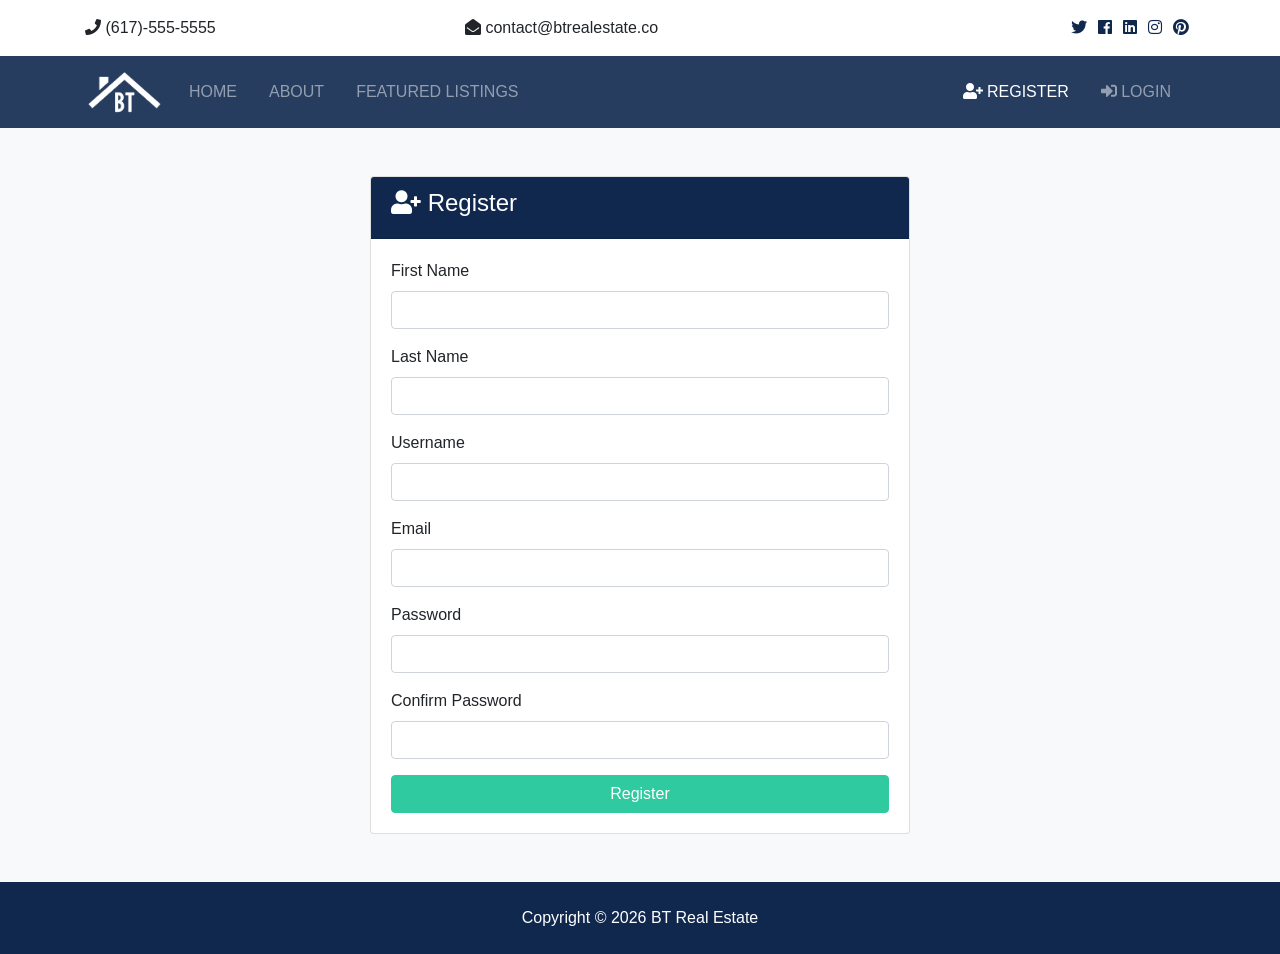
<file: theme/dist/register.html>
<!DOCTYPE html>
<html lang="en">

<head>
  <meta charset="UTF-8">
  <meta name="viewport" content="width=device-width, initial-scale=1.0">
  <meta http-equiv="X-UA-Compatible" content="ie=edge">
  <!-- Font Awesome -->
  <link rel="stylesheet" href="assets/css/all.css">
  <!-- Bootstrap -->
  <link rel="stylesheet" href="assets/css/bootstrap.css">
  <!-- Custom -->
  <link rel="stylesheet" href="assets/css/style.css">

  <title>BT Real Estate</title>
</head>

<body>
  <!-- Top Bar -->
  <section id="top-bar" class="p-3">
    <div class="container">
      <div class="row">
        <div class="col-md-4">
          <i class="fas fa-phone"></i> (617)-555-5555
        </div>
        <div class="col-md-4">
          <i class="fas fa-envelope-open"></i> contact@btrealestate.co
        </div>
        <div class="col-md-4">
          <div class="social text-right">
            <a href="#">
              <i class="fab fa-twitter"></i>
            </a>
            <a href="#">
              <i class="fab fa-facebook"></i>
            </a>
            <a href="#">
              <i class="fab fa-linkedin"></i>
            </a>
            <a href="#">
              <i class="fab fa-instagram"></i>
            </a>
            <a href="#">
              <i class="fab fa-pinterest"></i>
            </a>
          </div>
        </div>
      </div>
    </div>
  </section>

  <!-- Navbar -->
  <nav class="navbar navbar-expand-lg navbar-dark bg-primary sticky-top">
    <div class="container">
      <a class="navbar-brand" href="index.html">
        <img src="assets/img/logo.png" class="logo" alt="">
      </a>
      <button class="navbar-toggler" type="button" data-toggle="collapse" data-target="#navbarNavAltMarkup">
        <span class="navbar-toggler-icon"></span>
      </button>
      <div class="collapse navbar-collapse" id="navbarNavAltMarkup">
        <ul class="navbar-nav">
          <li class="nav-item mr-3">
            <a class="nav-link" href="index.html">Home</a>
          </li>
          <li class="nav-item mr-3">
            <a class="nav-link" href="about.html">About</a>
          </li>
          <li class="nav-item mr-3">
            <a class="nav-link" href="listings.html">Featured Listings</a>
          </li>
        </ul>

        <ul class="navbar-nav ml-auto">
          <li class="nav-item active mr-3">
            <a class="nav-link" href="register.html">
              <i class="fas fa-user-plus"></i> Register</a>
          </li>
          <li class="nav-item mr-3">
            <a class="nav-link" href="login.html">
              <i class="fas fa-sign-in-alt"></i>

              Login</a>
          </li>
        </ul>
      </div>
    </div>
  </nav>

  <section id="register" class="bg-light py-5">
    <div class="container">
      <div class="row">
        <div class="col-md-6 mx-auto">
          <div class="card">
            <div class="card-header bg-primary text-white">
              <h4>
                <i class="fas fa-user-plus"></i> Register</h4>
            </div>
            <div class="card-body">
                <form action="index.html">
                  <div class="form-group">
                  <label for="first_name">First Name</label>
                  <input type="text" name="first_name" class="form-control" required>
                </div>
                <div class="form-group">
                  <label for="last_name">Last Name</label>
                  <input type="text" name="last_name" class="form-control" required>
                </div>
                <div class="form-group">
                  <label for="username">Username</label>
                  <input type="text" name="username" class="form-control" required>
                </div>
                <div class="form-group">
                  <label for="email">Email</label>
                  <input type="email" name="email" class="form-control" required>
                </div>
                <div class="form-group">
                  <label for="password2">Password</label>
                  <input type="password" name="password" class="form-control" required>
                </div>
                <div class="form-group">
                  <label for="password">Confirm Password</label>
                  <input type="password" name="password2" class="form-control" required>
                </div>
                <input type="submit" value="Register" class="btn btn-secondary btn-block">
              </form>
            </div>
          </div>
        </div>
      </div>
    </div>
  </section>

  <!-- Footer -->
  <footer id="main-footer" class="py-4 bg-primary text-white text-center">
    Copyright &copy;
    <span class="year"></span> BT Real Estate
  </footer>

  <script src="assets/js/jquery-3.3.1.min.js "></script>
  <script src="assets/js/bootstrap.bundle.min.js "></script>
  <script src="assets/js/main.js "></script>
</body>

</html>
</file>
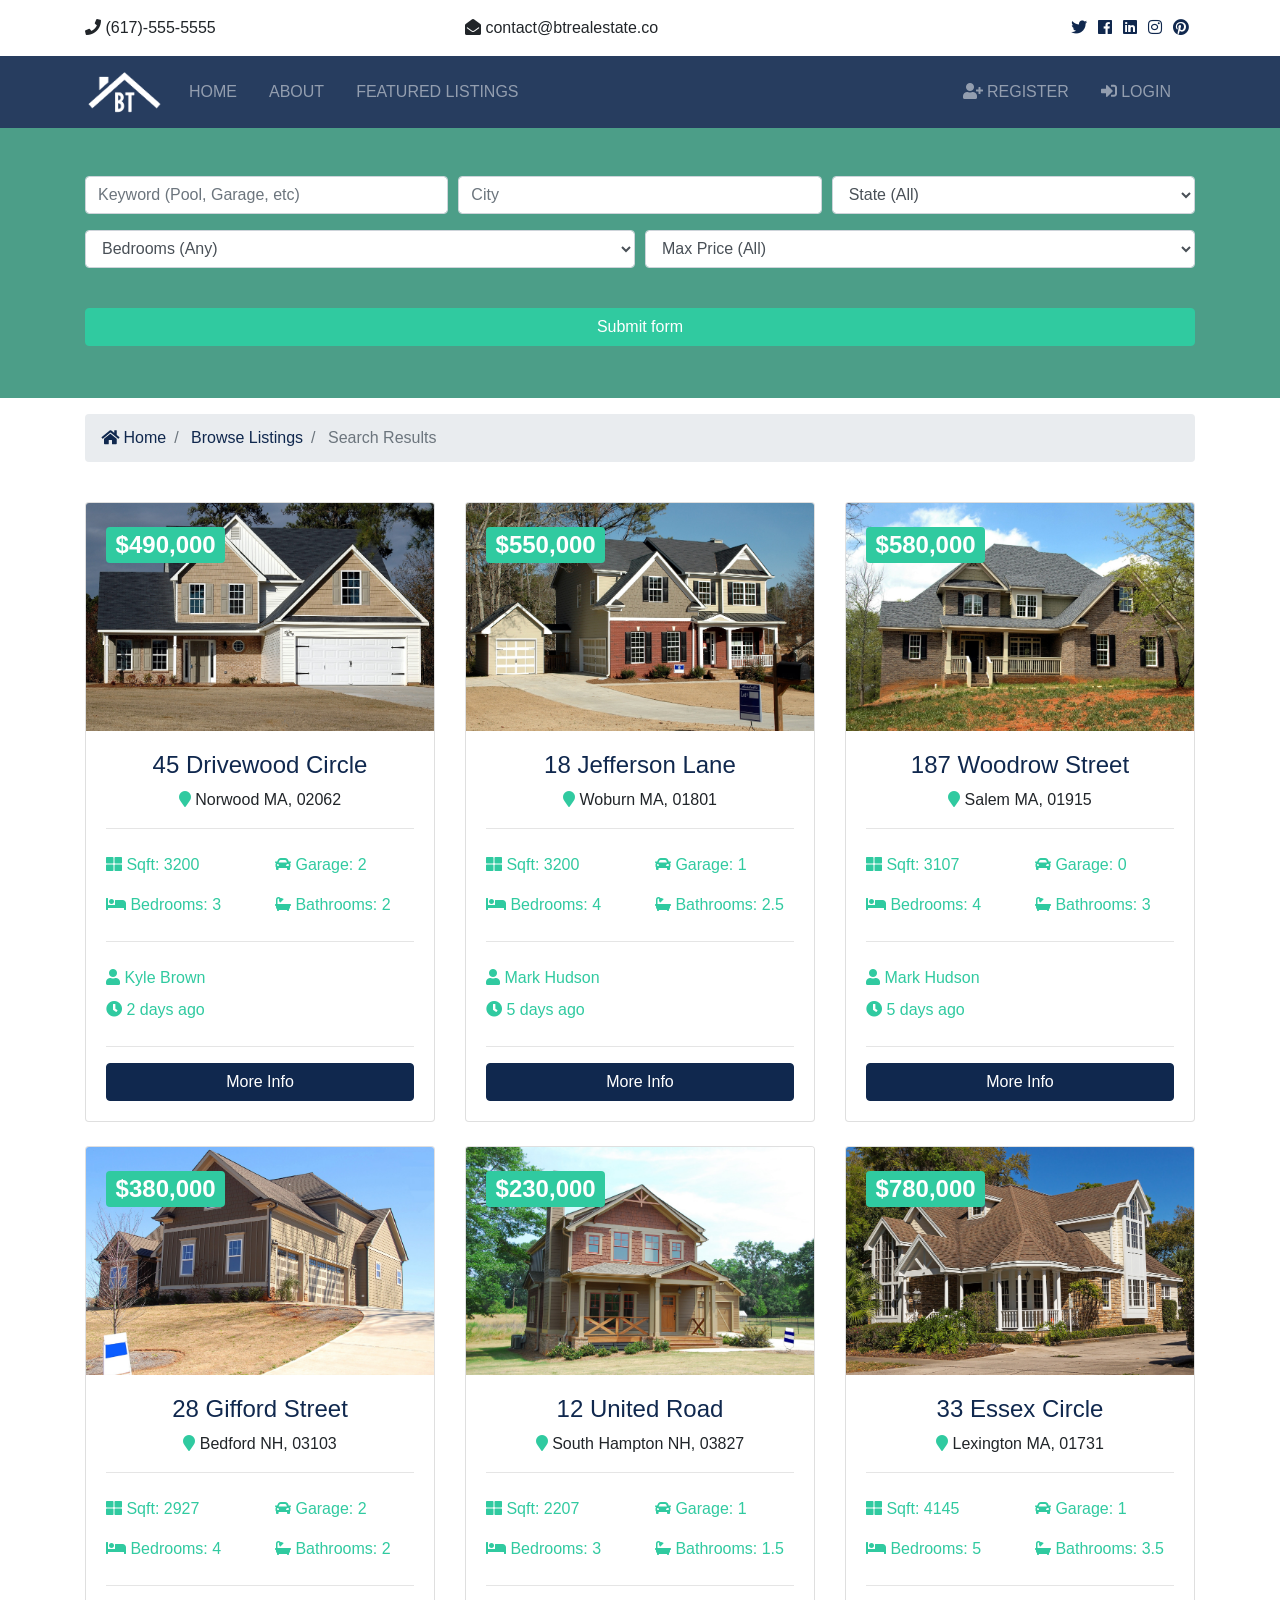
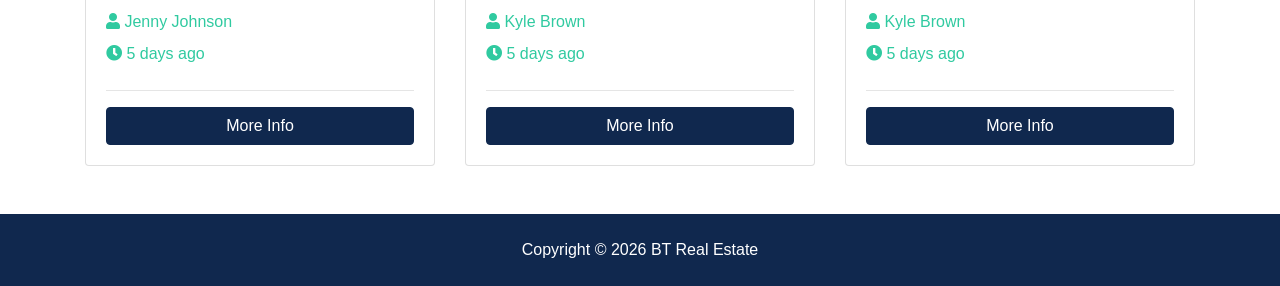
<file: theme/dist/search.html>
<!DOCTYPE html>
<html lang="en">

<head>
  <meta charset="UTF-8">
  <meta name="viewport" content="width=device-width, initial-scale=1.0">
  <meta http-equiv="X-UA-Compatible" content="ie=edge">
  <!-- Font Awesome -->
  <link rel="stylesheet" href="assets/css/all.css">
  <!-- Bootstrap -->
  <link rel="stylesheet" href="assets/css/bootstrap.css">
  <!-- Custom -->
  <link rel="stylesheet" href="assets/css/style.css">

  <title>BT Real Estate</title>
</head>

<body>
  <!-- Top Bar -->
  <section id="top-bar" class="p-3">
    <div class="container">
      <div class="row">
        <div class="col-md-4">
          <i class="fas fa-phone"></i> (617)-555-5555
        </div>
        <div class="col-md-4">
          <i class="fas fa-envelope-open"></i> contact@btrealestate.co
        </div>
        <div class="col-md-4">
          <div class="social text-right">
            <a href="#">
              <i class="fab fa-twitter"></i>
            </a>
            <a href="#">
              <i class="fab fa-facebook"></i>
            </a>
            <a href="#">
              <i class="fab fa-linkedin"></i>
            </a>
            <a href="#">
              <i class="fab fa-instagram"></i>
            </a>
            <a href="#">
              <i class="fab fa-pinterest"></i>
            </a>
          </div>
        </div>
      </div>
    </div>
  </section>

  <!-- Navbar -->
  <nav class="navbar navbar-expand-lg navbar-dark bg-primary sticky-top">
    <div class="container">
      <a class="navbar-brand" href="index.html">
        <img src="assets/img/logo.png" class="logo" alt="">
      </a>
      <button class="navbar-toggler" type="button" data-toggle="collapse" data-target="#navbarNavAltMarkup">
        <span class="navbar-toggler-icon"></span>
      </button>
      <div class="collapse navbar-collapse" id="navbarNavAltMarkup">
        <ul class="navbar-nav">
          <li class="nav-item mr-3">
            <a class="nav-link" href="index.html">Home</a>
          </li>
          <li class="nav-item mr-3">
            <a class="nav-link" href="about.html">About</a>
          </li>
          <li class="nav-item mr-3">
            <a class="nav-link" href="listings.html">Featured Listings</a>
          </li>
        </ul>

        <ul class="navbar-nav ml-auto">
          <li class="nav-item mr-3">
            <a class="nav-link" href="register.html">
              <i class="fas fa-user-plus"></i> Register</a>
          </li>
          <li class="nav-item mr-3">
            <a class="nav-link" href="login.html">
              <i class="fas fa-sign-in-alt"></i>

              Login</a>
          </li>
        </ul>
      </div>
    </div>
  </nav>

  <section id="showcase-inner" class="showcase-search text-white py-5">
    <div class="container">
      <div class="row text-center">
        <div class="col-md-12">
          <form action="search.html">
            <!-- Form Row 1 -->
            <div class="form-row">
              <div class="col-md-4 mb-3">
                <label class="sr-only">Keywords</label>
                <input type="text" name="keywords" class="form-control" placeholder="Keyword (Pool, Garage, etc)">
              </div>

              <div class="col-md-4 mb-3">
                <label class="sr-only">City</label>
                <input type="text" name="city" class="form-control" placeholder="City">
              </div>

              <div class="col-md-4 mb-3">
                <label class="sr-only">State</label>
                <select name="state" class="form-control">
                  <option selected="true" disabled="disabled">State (All)</option>
                  <option value="AL">Alabama</option>
                  <option value="AK">Alaska</option>
                  <option value="AZ">Arizona</option>
                  <option value="AR">Arkansas</option>
                  <option value="CA">California</option>
                  <option value="CO">Colorado</option>
                  <option value="CT">Connecticut</option>
                  <option value="DE">Delaware</option>
                  <option value="DC">District Of Columbia</option>
                  <option value="FL">Florida</option>
                  <option value="GA">Georgia</option>
                  <option value="HI">Hawaii</option>
                  <option value="ID">Idaho</option>
                  <option value="IL">Illinois</option>
                  <option value="IN">Indiana</option>
                  <option value="IA">Iowa</option>
                  <option value="KS">Kansas</option>
                  <option value="KY">Kentucky</option>
                  <option value="LA">Louisiana</option>
                  <option value="ME">Maine</option>
                  <option value="MD">Maryland</option>
                  <option value="MA">Massachusetts</option>
                  <option value="MI">Michigan</option>
                  <option value="MN">Minnesota</option>
                  <option value="MS">Mississippi</option>
                  <option value="MO">Missouri</option>
                  <option value="MT">Montana</option>
                  <option value="NE">Nebraska</option>
                  <option value="NV">Nevada</option>
                  <option value="NH">New Hampshire</option>
                  <option value="NJ">New Jersey</option>
                  <option value="NM">New Mexico</option>
                  <option value="NY">New York</option>
                  <option value="NC">North Carolina</option>
                  <option value="ND">North Dakota</option>
                  <option value="OH">Ohio</option>
                  <option value="OK">Oklahoma</option>
                  <option value="OR">Oregon</option>
                  <option value="PA">Pennsylvania</option>
                  <option value="RI">Rhode Island</option>
                  <option value="SC">South Carolina</option>
                  <option value="SD">South Dakota</option>
                  <option value="TN">Tennessee</option>
                  <option value="TX">Texas</option>
                  <option value="UT">Utah</option>
                  <option value="VT">Vermont</option>
                  <option value="VA">Virginia</option>
                  <option value="WA">Washington</option>
                  <option value="WV">West Virginia</option>
                  <option value="WI">Wisconsin</option>
                  <option value="WY">Wyoming</option>
                </select>
              </div>
            </div>
            <!-- Form Row 2 -->
            <div class="form-row">
              <div class="col-md-6 mb-3">
                <label class="sr-only">Bedrooms</label>
                <select name="bedrooms" class="form-control">
                  <option selected="true" disabled="disabled">Bedrooms (Any)</option>
                  <option>1</option>
                  <option>2</option>
                  <option>3</option>
                  <option>4</option>
                  <option>5</option>
                  <option>6</option>
                  <option>7</option>
                  <option>8</option>
                  <option>9</option>
                  <option>10</option>
                </select>
              </div>
              <div class="col-md-6 mb-3">
                <select name="price" class="form-control">
                  <option selected="true" disabled="disabled">Max Price (All)</option>
                  <option value="100000">$100,000</option>
                  <option value="200000">$200,000</option>
                  <option value="300000">$300,000</option>
                  <option value="400000">$400,000</option>
                  <option value="500000">$500,000</option>
                  <option value="600000">$600,000</option>
                  <option value="700000">$700,000</option>
                  <option value="800000">$800,000</option>
                  <option value="900000">$900,000</option>
                  <option value="1000000">$1M+</option>
                </select>
              </div>
            </div>
            <button class="btn btn-secondary btn-block mt-4" type="submit">Submit form</button>
          </form>
        </div>
      </div>
    </div>
  </section>

  <!-- Breadcrumb -->
  <section id="bc" class="mt-3">
    <div class="container">
      <nav aria-label="breadcrumb">
        <ol class="breadcrumb">
          <li class="breadcrumb-item">
            <a href="index.html">
              <i class="fas fa-home"></i> Home</a>
          </li>
          <li class="breadcrumb-item">
            <a href="listings.html">Browse Listings</a>
          </li>
          <li class="breadcrumb-item active"> Search Results</li>
        </ol>
      </nav>
    </div>
  </section>

  <!-- Listings -->
  <section id="listings" class="py-4">
    <div class="container">
      <div class="row">

        <!-- Listing 1 -->
        <div class="col-md-6 col-lg-4 mb-4">
          <div class="card listing-preview">
            <img class="card-img-top" src="assets/img/homes/home-1.jpg" alt="">
            <div class="card-img-overlay">
              <h2>
                <span class="badge badge-secondary text-white">$490,000</span>
              </h2>
            </div>
            <div class="card-body">
              <div class="listing-heading text-center">
                <h4 class="text-primary">45 Drivewood Circle</h4>
                <p>
                  <i class="fas fa-map-marker text-secondary"></i> Norwood MA, 02062</p>
              </div>
              <hr>
              <div class="row py-2 text-secondary">
                <div class="col-6">
                  <i class="fas fa-th-large"></i> Sqft: 3200</div>
                <div class="col-6">
                  <i class="fas fa-car"></i> Garage: 2</div>
              </div>
              <div class="row py-2 text-secondary">
                <div class="col-6">
                  <i class="fas fa-bed"></i> Bedrooms: 3</div>
                <div class="col-6">
                  <i class="fas fa-bath"></i> Bathrooms: 2</div>
              </div>
              <hr>
              <div class="row py-2 text-secondary">
                <div class="col-12">
                  <i class="fas fa-user"></i> Kyle Brown</div>
              </div>
              <div class="row text-secondary pb-2">
                <div class="col-6">
                  <i class="fas fa-clock"></i> 2 days ago</div>
              </div>
              <hr>
              <a href="listing.html" class="btn btn-primary btn-block">More Info</a>
            </div>
          </div>
        </div>

        <!-- Listing 2 -->
        <div class="col-md-6 col-lg-4 mb-4">
          <div class="card listing-preview">
            <img class="card-img-top" src="assets/img/homes/home-2.jpg" alt="">
            <div class="card-img-overlay">
              <h2>
                <span class="badge badge-secondary text-white">$550,000</span>
              </h2>
            </div>
            <div class="card-body">
              <div class="listing-heading text-center">
                <h4 class="text-primary">18 Jefferson Lane</h4>
                <p>
                  <i class="fas fa-map-marker text-secondary"></i> Woburn MA, 01801</p>
              </div>
              <hr>
              <div class="row py-2 text-secondary">
                <div class="col-6">
                  <i class="fas fa-th-large"></i> Sqft: 3200</div>
                <div class="col-6">
                  <i class="fas fa-car"></i> Garage: 1</div>
              </div>
              <div class="row py-2 text-secondary">
                <div class="col-6">
                  <i class="fas fa-bed"></i> Bedrooms: 4</div>
                <div class="col-6">
                  <i class="fas fa-bath"></i> Bathrooms: 2.5</div>
              </div>
              <hr>
              <div class="row py-2 text-secondary">
                <div class="col-6">
                  <i class="fas fa-user"></i> Mark Hudson</div>
              </div>
              <div class="row text-secondary pb-2">
                <div class="col-6">
                  <i class="fas fa-clock"></i> 5 days ago</div>
              </div>
              <hr>
              <a href="listing.html" class="btn btn-primary btn-block">More Info</a>
            </div>
          </div>
        </div>

        <!-- Listing 3 -->
        <div class="col-md-6 col-lg-4 mb-4">
          <div class="card listing-preview">
            <img class="card-img-top" src="assets/img/homes/home-3.jpg" alt="">
            <div class="card-img-overlay">
              <h2>
                <span class="badge badge-secondary text-white">$580,000</span>
              </h2>
            </div>
            <div class="card-body">
              <div class="listing-heading text-center">
                <h4 class="text-primary">187 Woodrow Street</h4>
                <p>
                  <i class="fas fa-map-marker text-secondary"></i> Salem MA, 01915</p>
              </div>
              <hr>
              <div class="row py-2 text-secondary">
                <div class="col-6">
                  <i class="fas fa-th-large"></i> Sqft: 3107</div>
                <div class="col-6">
                  <i class="fas fa-car"></i> Garage: 0</div>
              </div>
              <div class="row py-2 text-secondary">
                <div class="col-6">
                  <i class="fas fa-bed"></i> Bedrooms: 4</div>
                <div class="col-6">
                  <i class="fas fa-bath"></i> Bathrooms: 3</div>
              </div>
              <hr>
              <div class="row py-2 text-secondary">
                <div class="col-6">
                  <i class="fas fa-user"></i> Mark Hudson</div>
              </div>
              <div class="row text-secondary pb-2">
                <div class="col-6">
                  <i class="fas fa-clock"></i> 5 days ago</div>
              </div>
              <hr>
              <a href="listing.html" class="btn btn-primary btn-block">More Info</a>
            </div>
          </div>
        </div>

        <!-- Listing 4 -->
        <div class="col-md-6 col-lg-4 mb-4">
          <div class="card listing-preview">
            <img class="card-img-top" src="assets/img/homes/home-4.jpg" alt="">
            <div class="card-img-overlay">
              <h2>
                <span class="badge badge-secondary text-white">$380,000</span>
              </h2>
            </div>
            <div class="card-body">
              <div class="listing-heading text-center">
                <h4 class="text-primary">28 Gifford Street</h4>
                <p>
                  <i class="fas fa-map-marker text-secondary"></i> Bedford NH, 03103</p>
              </div>
              <hr>
              <div class="row py-2 text-secondary">
                <div class="col-6">
                  <i class="fas fa-th-large"></i> Sqft: 2927</div>
                <div class="col-6">
                  <i class="fas fa-car"></i> Garage: 2</div>
              </div>
              <div class="row py-2 text-secondary">
                <div class="col-6">
                  <i class="fas fa-bed"></i> Bedrooms: 4</div>
                <div class="col-6">
                  <i class="fas fa-bath"></i> Bathrooms: 2</div>
              </div>
              <hr>
              <div class="row py-2 text-secondary">
                <div class="col-6">
                  <i class="fas fa-user"></i> Jenny Johnson</div>
              </div>
              <div class="row text-secondary pb-2">
                <div class="col-6">
                  <i class="fas fa-clock"></i> 5 days ago</div>
              </div>
              <hr>
              <a href="listing.html" class="btn btn-primary btn-block">More Info</a>
            </div>
          </div>
        </div>

        <!-- Listing 5 -->
        <div class="col-md-6 col-lg-4 mb-4">
          <div class="card listing-preview">
            <img class="card-img-top" src="assets/img/homes/home-5.jpg" alt="">
            <div class="card-img-overlay">
              <h2>
                <span class="badge badge-secondary text-white">$230,000</span>
              </h2>
            </div>
            <div class="card-body">
              <div class="listing-heading text-center">
                <h4 class="text-primary">12 United Road</h4>
                <p>
                  <i class="fas fa-map-marker text-secondary"></i> South Hampton NH, 03827</p>
              </div>
              <hr>
              <div class="row py-2 text-secondary">
                <div class="col-6">
                  <i class="fas fa-th-large"></i> Sqft: 2207</div>
                <div class="col-6">
                  <i class="fas fa-car"></i> Garage: 1</div>
              </div>
              <div class="row py-2 text-secondary">
                <div class="col-6">
                  <i class="fas fa-bed"></i> Bedrooms: 3</div>
                <div class="col-6">
                  <i class="fas fa-bath"></i> Bathrooms: 1.5</div>
              </div>
              <hr>
              <div class="row py-2 text-secondary">
                <div class="col-6">
                  <i class="fas fa-user"></i> Kyle Brown</div>
              </div>
              <div class="row text-secondary pb-2">
                <div class="col-6">
                  <i class="fas fa-clock"></i> 5 days ago</div>
              </div>
              <hr>
              <a href="listing.html" class="btn btn-primary btn-block">More Info</a>
            </div>
          </div>
        </div>

        <!-- Listing 6 -->
        <div class="col-md-6 col-lg-4 mb-4">
          <div class="card listing-preview">
            <img class="card-img-top" src="assets/img/homes/home-6.jpg" alt="">
            <div class="card-img-overlay">
              <h2>
                <span class="badge badge-secondary text-white">$780,000</span>
              </h2>
            </div>
            <div class="card-body">
              <div class="listing-heading text-center">
                <h4 class="text-primary">33 Essex Circle</h4>
                <p>
                  <i class="fas fa-map-marker text-secondary"></i> Lexington MA, 01731</p>
              </div>
              <hr>
              <div class="row py-2 text-secondary">
                <div class="col-6">
                  <i class="fas fa-th-large"></i> Sqft: 4145</div>
                <div class="col-6">
                  <i class="fas fa-car"></i> Garage: 1</div>
              </div>
              <div class="row py-2 text-secondary">
                <div class="col-6">
                  <i class="fas fa-bed"></i> Bedrooms: 5</div>
                <div class="col-6">
                  <i class="fas fa-bath"></i> Bathrooms: 3.5</div>
              </div>
              <hr>
              <div class="row py-2 text-secondary">
                <div class="col-6">
                  <i class="fas fa-user"></i> Kyle Brown</div>
              </div>
              <div class="row text-secondary pb-2">
                <div class="col-6">
                  <i class="fas fa-clock"></i> 5 days ago</div>
              </div>
              <hr>
              <a href="listing.html" class="btn btn-primary btn-block">More Info</a>
            </div>
          </div>
        </div>

      </div>
    </div>
  </section>

  <!-- Footer -->
  <footer id="main-footer" class="py-4 bg-primary text-white text-center">
    Copyright &copy;
    <span class="year"></span> BT Real Estate
  </footer>

  <script src="assets/js/jquery-3.3.1.min.js "></script>
  <script src="assets/js/bootstrap.bundle.min.js "></script>
  <script src="assets/js/lightbox.min.js"></script>
  <script src="assets/js/main.js "></script>
</body>

</html>
</file>
<file: theme/dist/assets/css/style.css>
.btn-secondary {
  color: #fff !important; }

img {
  width: 100%; }

.logo {
  width: 80px; }

.navbar {
  opacity: 0.9;
  text-transform: uppercase; }

.social a {
  margin-right: 0.4rem; }

#showcase {
  background: url(../img/showcase.jpg) no-repeat top center fixed/cover;
  position: relative;
  min-height: 650px;
  color: #fff;
  padding-top: 6rem; }
  #showcase .home-search {
    min-height: 400px;
    position: relative;
    border-radius: 5px; }
  #showcase .overlay {
    content: '';
    position: absolute;
    top: 0;
    left: 0;
    min-height: 400px;
    width: 100%;
    background: rgba(51, 51, 51, 0.8); }

#services {
  background: url(../img/building.jpg) no-repeat top center fixed/cover;
  min-height: 300px;
  position: relative;
  overflow: hidden; }
  #services::before {
    content: '';
    position: absolute;
    top: 0;
    left: 0;
    min-height: 100%;
    width: 100%;
    background: rgba(32, 134, 107, 0.8); }

#showcase-inner {
  background: url(../img/building.jpg) no-repeat top center fixed/cover;
  position: relative;
  overflow: hidden;
  min-height: 200px; }
  #showcase-inner::before {
    content: '';
    position: absolute;
    top: 0;
    left: 0;
    min-height: 100%;
    width: 100%;
    background: rgba(32, 134, 107, 0.8); }
  #showcase-inner.showcase-search {
    min-height: 270px; }

#work {
  padding: 6rem 0; }

.listing-preview a {
  position: relative; }

@media (max-width: 991px) {
  #showcase {
    padding-top: 4rem; }
    #showcase h1 {
      font-size: 40px; }
  .hide-md-down {
    display: none; } }

@media (max-width: 768px) {
  #showcase {
    padding-top: 3rem; }
    #showcase h1 {
      font-size: 40px; }
    #showcase p {
      display: none; }
  #top-bar {
    text-align: center; }
    #top-bar .social {
      text-align: center !important; } }

@media (max-width: 576px) {
  #showcase h1 {
    font-size: 30px; }
  #showcase-inner h1 {
    font-size: 40px; } }
</file>
